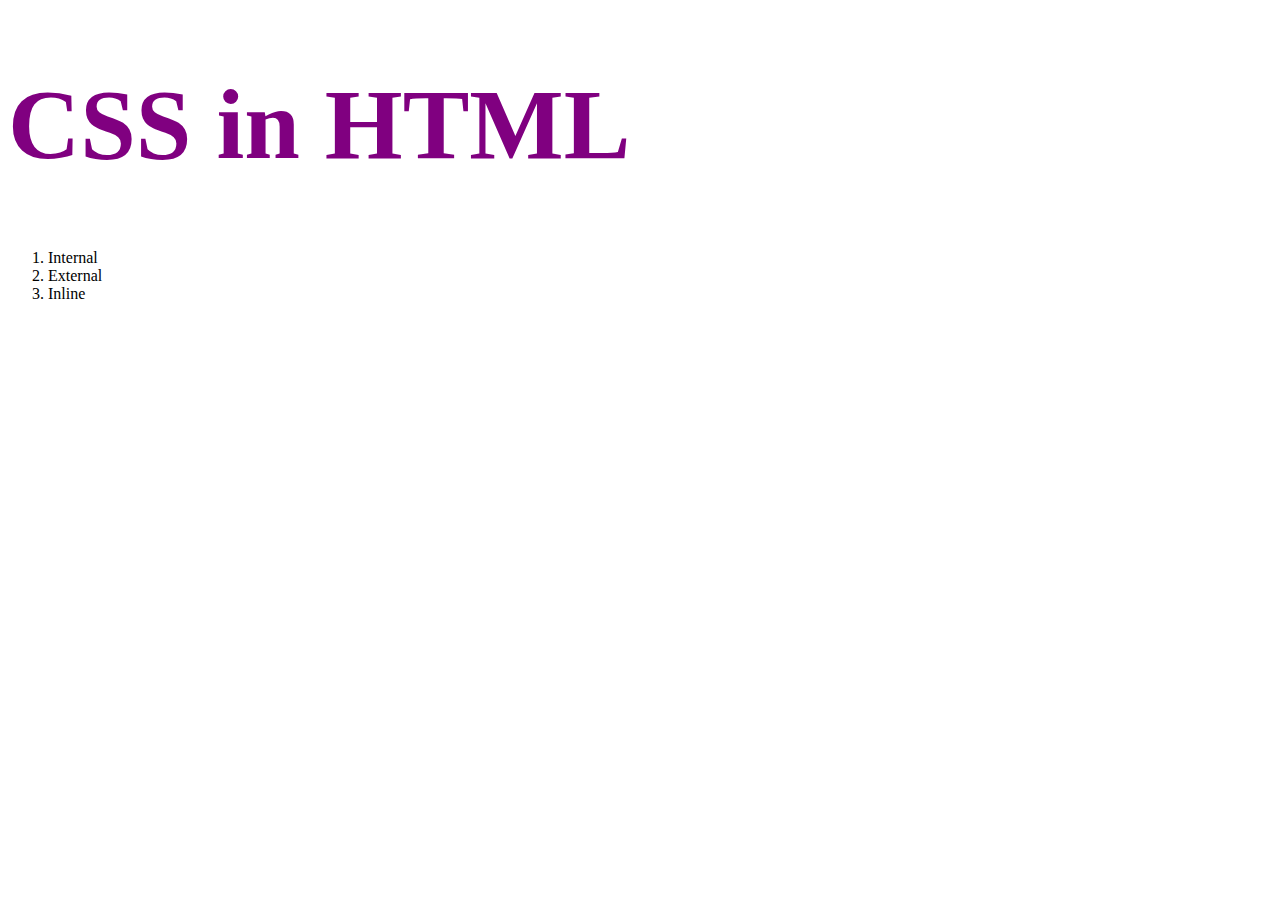
<file: B1/index.html>
<!DOCTYPE html>
<!-- 
    1.h1-h6 -Heading
    2. p - paragraph
    3. img
    4. a - anchor thẻ liên kết
    5. ul, li - Hiển thị danh sách
    6. table bảng 
    7. input
    8. button
    9. div
 -->
<html>
    <head>
        <title>Kanzz9_Shop</title>
        <meta charset="utf-8"> <!--Cho phép dùng tiếng việt-->
        <!-- <link rel="stylesheet" href="assets/css/style.css"> -->
        <!-- <style>
            h1 {
                color: red;
                font-size: 30px; (Internal)
            }
        </style> -->
    </head>

    <body>
        
        <div>
            <h1 style="color: purple; font-size: 100px;">CSS in HTML</h1>
            <ol>
                <li>Internal</li>
                <li>External</li>
                <li>Inline</li>
            </ol>
        </div>
    </body>
</html>
</file>
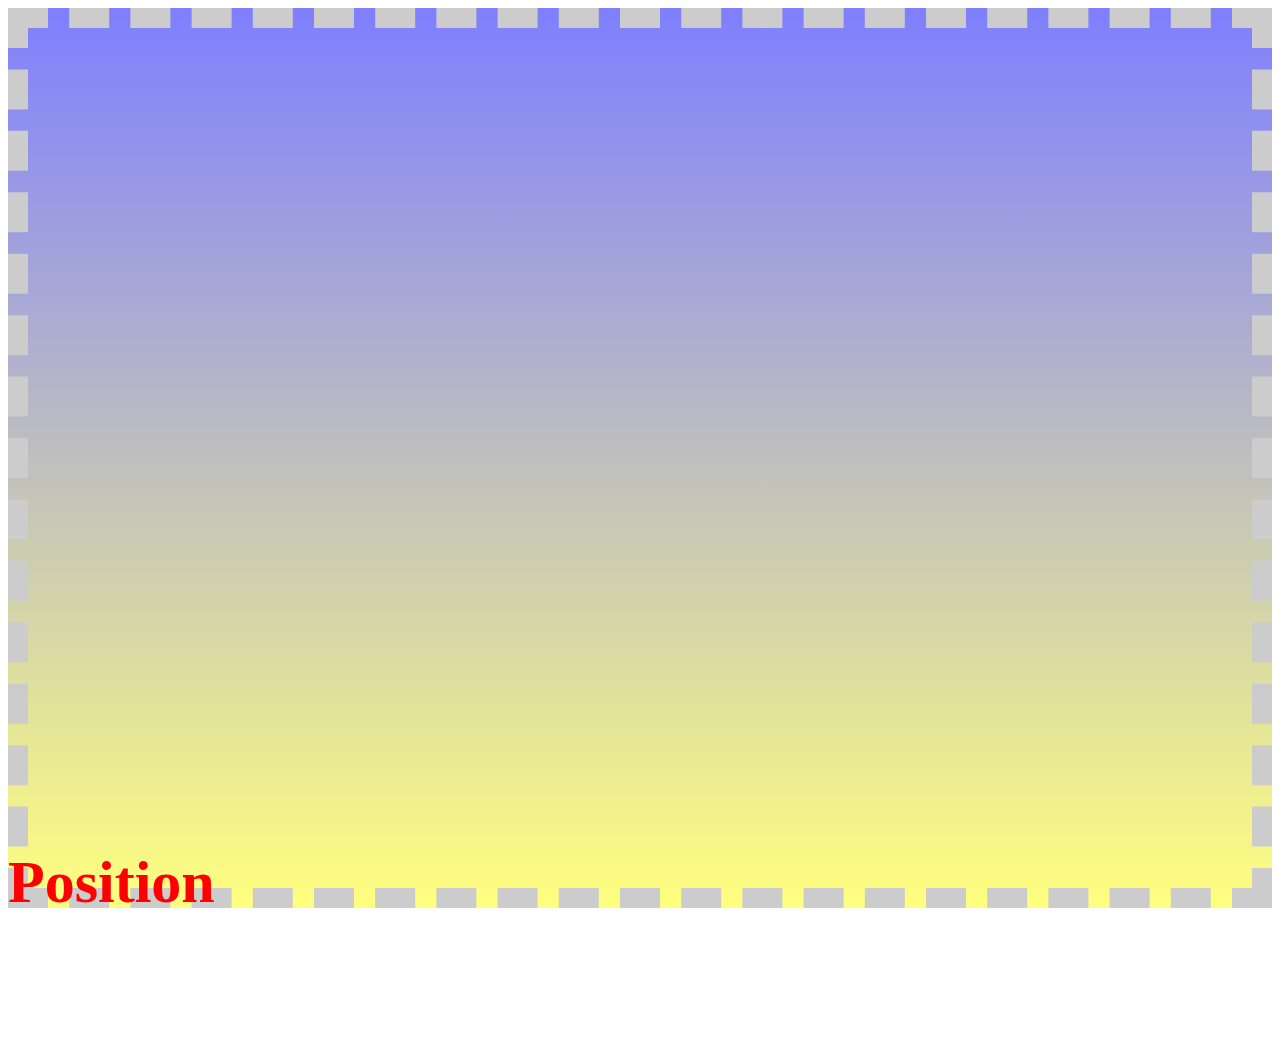
<file: B2/index.html>
<!DOCTYPE html>
<html>
    <head>
        <title>Kanzz9_Shop</title>
        <meta charset="utf-8">
        <link rel="stylesheet" href="main.css">
    </head>

    <body>
        <div  class="box"></div>
        <h1>Position</h1>
    </body>
</html>
</file>
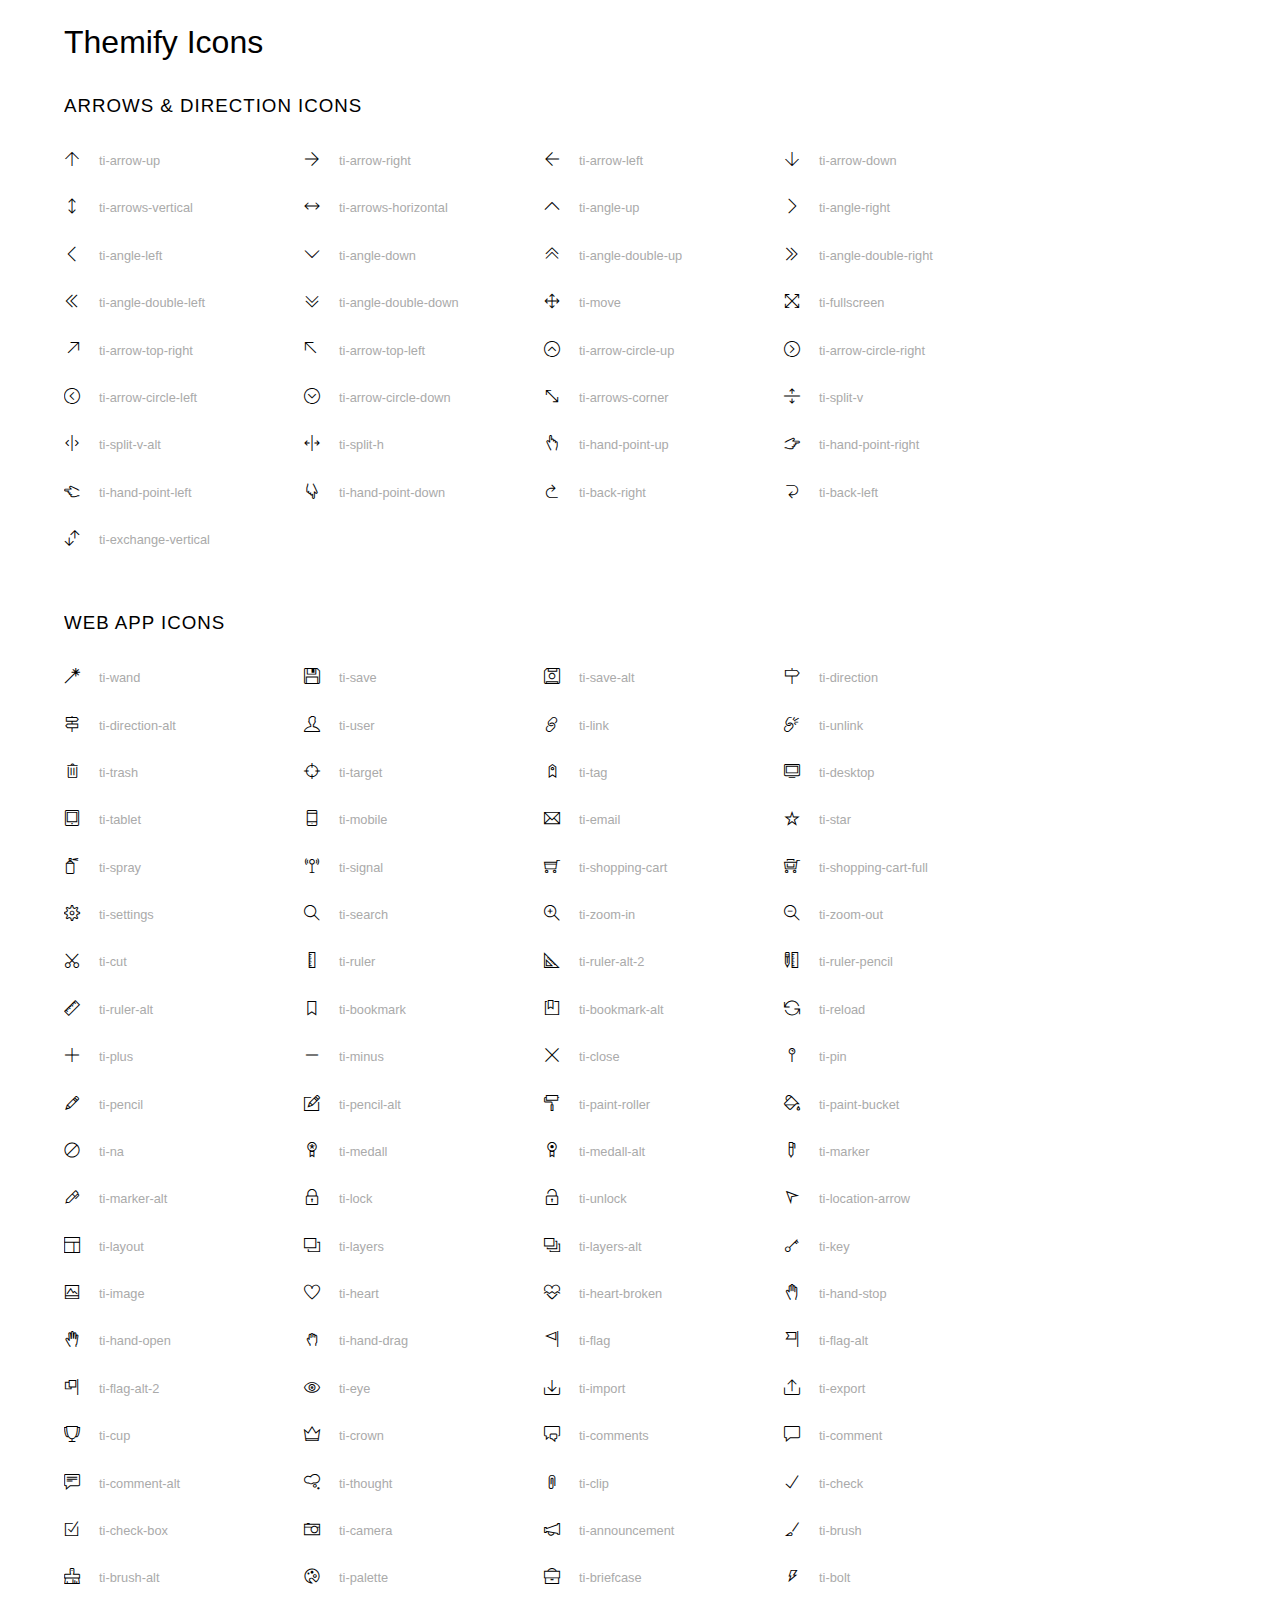
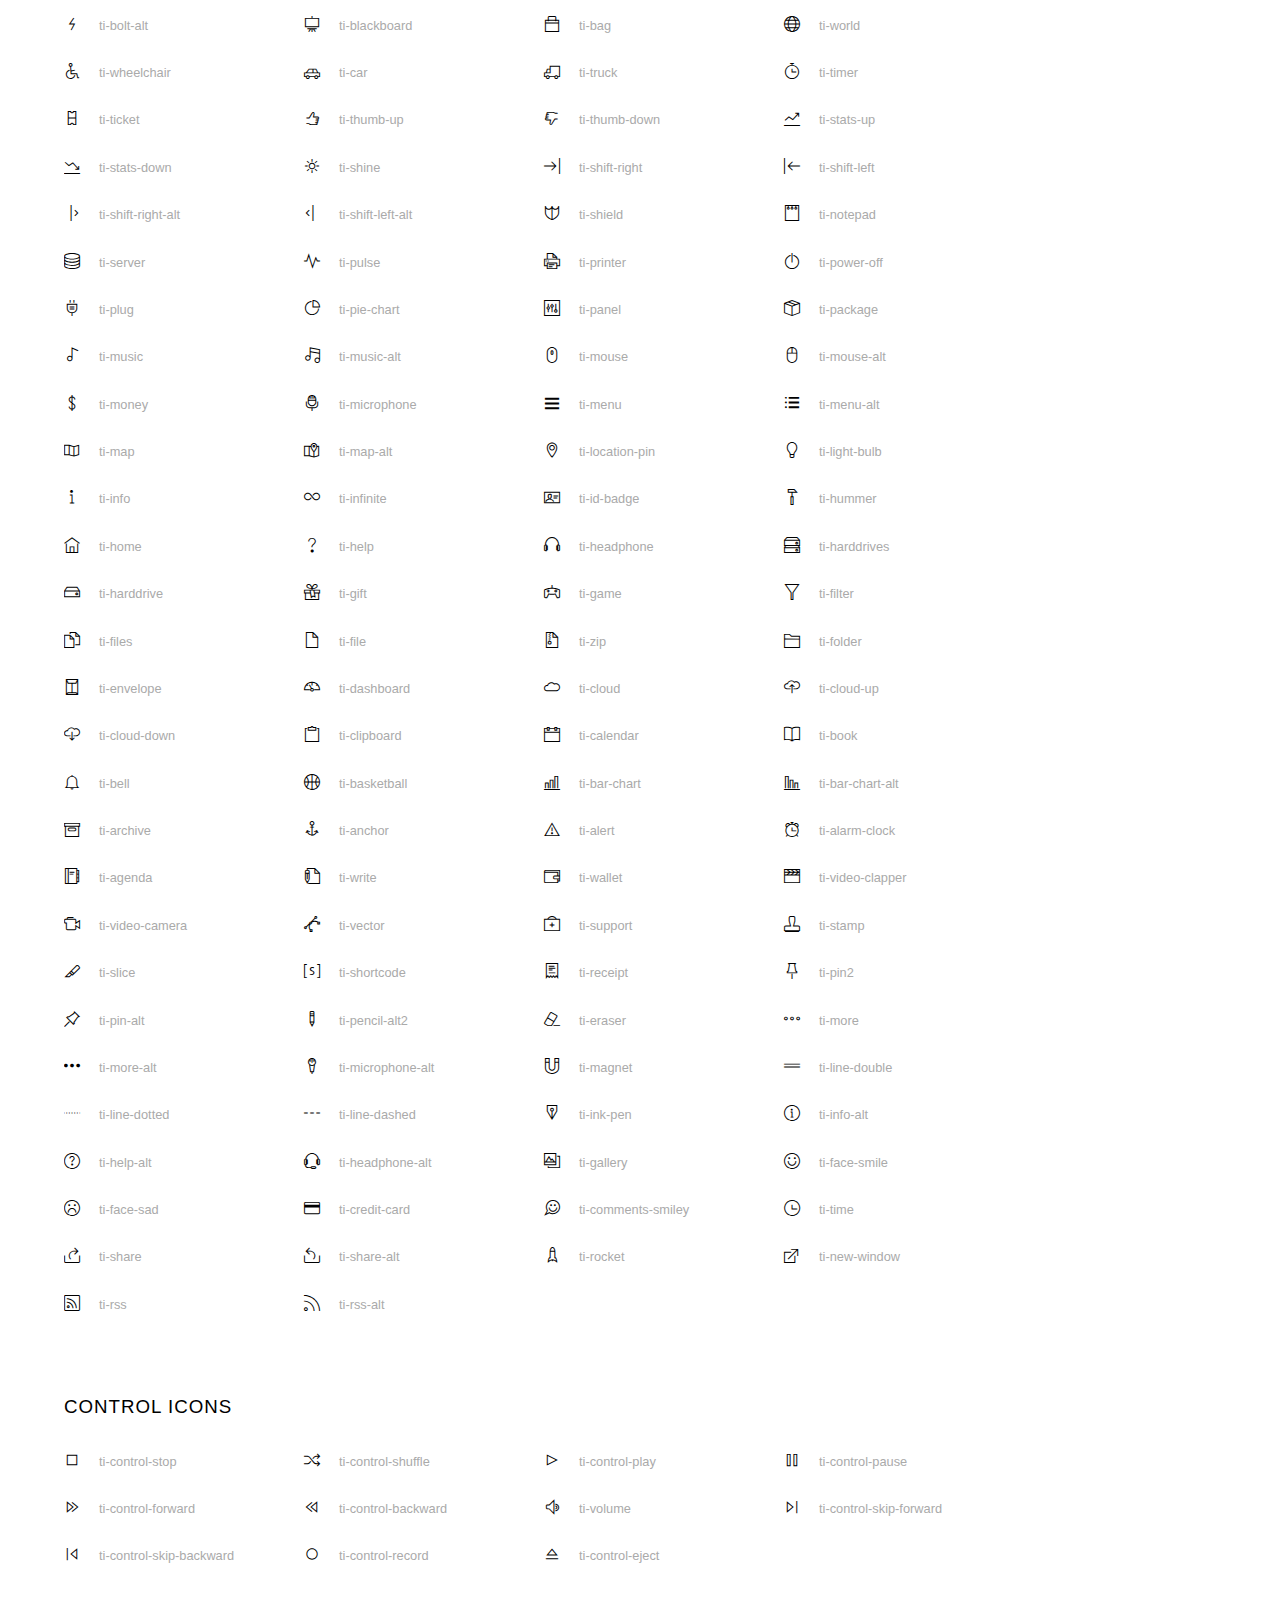
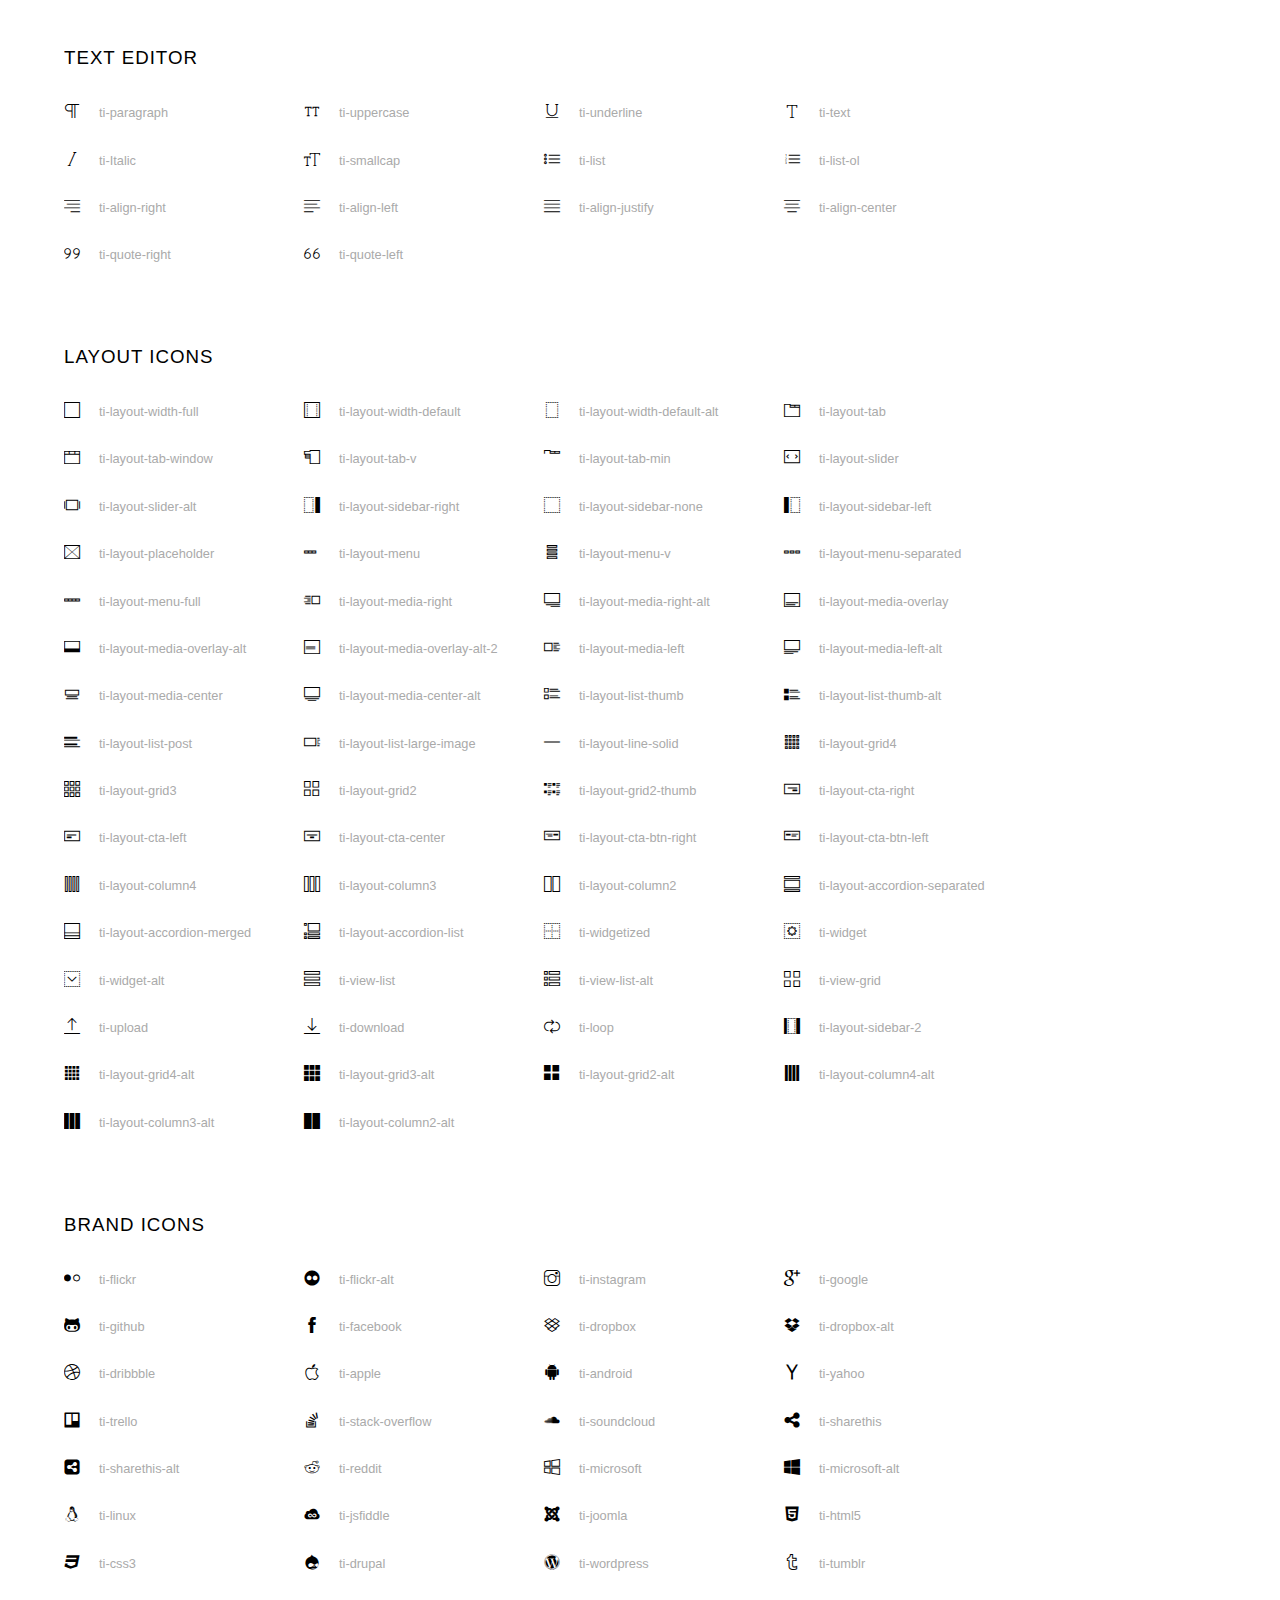
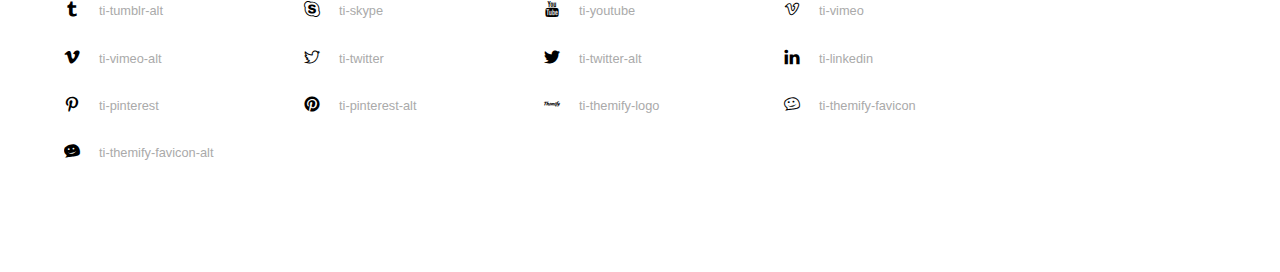
<file: The_band_project_w3/assets/font/themify-icons/index.html>
<!doctype html>
<html>
<head>
	<meta charset="utf-8">
	<title>Themify Icon Font</title>
	<meta name="viewport" content="width=device-width">
	<link rel="stylesheet" href="demo-files/demo.css">
	<link rel="stylesheet" href="themify-icons.css">
	<!--[if lt IE 8]><!-->
	<link rel="stylesheet" href="ie7/ie7.css">
	<!--<![endif]-->
</head>
<body>
	<h1>Themify Icons</h1>

	<div class="icon-section">

		<div class="icon-section">
			<h3>Arrows &amp; Direction Icons </h3>

			<div class="icon-container">
				<span class="ti-arrow-up"></span><span class="icon-name"> ti-arrow-up</span>
			</div>
			<div class="icon-container">
				<span class="ti-arrow-right"></span><span class="icon-name"> ti-arrow-right</span>
			</div>
			<div class="icon-container">
				<span class="ti-arrow-left"></span><span class="icon-name"> ti-arrow-left</span>
			</div>
			<div class="icon-container">
				<span class="ti-arrow-down"></span><span class="icon-name"> ti-arrow-down</span>
			</div>
			<div class="icon-container">
				<span class="ti-arrows-vertical"></span><span class="icon-name"> ti-arrows-vertical</span>
			</div>
			<div class="icon-container">
				<span class="ti-arrows-horizontal"></span><span class="icon-name"> ti-arrows-horizontal</span>
			</div>
			<div class="icon-container">
				<span class="ti-angle-up"></span><span class="icon-name"> ti-angle-up</span>
			</div>
			<div class="icon-container">
				<span class="ti-angle-right"></span><span class="icon-name"> ti-angle-right</span>
			</div>
			<div class="icon-container">
				<span class="ti-angle-left"></span><span class="icon-name"> ti-angle-left</span>
			</div>
			<div class="icon-container">
				<span class="ti-angle-down"></span><span class="icon-name"> ti-angle-down</span>
			</div>	
			<div class="icon-container">
				<span class="ti-angle-double-up"></span><span class="icon-name"> ti-angle-double-up</span>
			</div>
			<div class="icon-container">
				<span class="ti-angle-double-right"></span><span class="icon-name"> ti-angle-double-right</span>
			</div>
			<div class="icon-container">
				<span class="ti-angle-double-left"></span><span class="icon-name"> ti-angle-double-left</span>
			</div>
			<div class="icon-container">
				<span class="ti-angle-double-down"></span><span class="icon-name"> ti-angle-double-down</span>
			</div>					
			<div class="icon-container">
				<span class="ti-move"></span><span class="icon-name"> ti-move</span>
			</div>
			<div class="icon-container">
				<span class="ti-fullscreen"></span><span class="icon-name"> ti-fullscreen</span>
			</div>
			<div class="icon-container">
				<span class="ti-arrow-top-right"></span><span class="icon-name"> ti-arrow-top-right</span>
			</div>
			<div class="icon-container">
				<span class="ti-arrow-top-left"></span><span class="icon-name"> ti-arrow-top-left</span>
			</div>
			<div class="icon-container">
				<span class="ti-arrow-circle-up"></span><span class="icon-name"> ti-arrow-circle-up</span>
			</div>
			<div class="icon-container">
				<span class="ti-arrow-circle-right"></span><span class="icon-name"> ti-arrow-circle-right</span>
			</div>
			<div class="icon-container">
				<span class="ti-arrow-circle-left"></span><span class="icon-name"> ti-arrow-circle-left</span>
			</div>
			<div class="icon-container">
				<span class="ti-arrow-circle-down"></span><span class="icon-name"> ti-arrow-circle-down</span>
			</div>
			<div class="icon-container">
				<span class="ti-arrows-corner"></span><span class="icon-name"> ti-arrows-corner</span>
			</div>
			<div class="icon-container">
				<span class="ti-split-v"></span><span class="icon-name"> ti-split-v</span>
			</div>

			<div class="icon-container">
				<span class="ti-split-v-alt"></span><span class="icon-name"> ti-split-v-alt</span>
			</div>
			<div class="icon-container">
				<span class="ti-split-h"></span><span class="icon-name"> ti-split-h</span>
			</div>
			<div class="icon-container">
				<span class="ti-hand-point-up"></span><span class="icon-name"> ti-hand-point-up</span>
			</div>
			<div class="icon-container">
				<span class="ti-hand-point-right"></span><span class="icon-name"> ti-hand-point-right</span>
			</div>
			<div class="icon-container">
				<span class="ti-hand-point-left"></span><span class="icon-name"> ti-hand-point-left</span>
			</div>
			<div class="icon-container">
				<span class="ti-hand-point-down"></span><span class="icon-name"> ti-hand-point-down</span>
			</div>
			<div class="icon-container">
				<span class="ti-back-right"></span><span class="icon-name"> ti-back-right</span>
			</div>
			<div class="icon-container">
				<span class="ti-back-left"></span><span class="icon-name"> ti-back-left</span>
			</div>
			<div class="icon-container">
				<span class="ti-exchange-vertical"></span><span class="icon-name"> ti-exchange-vertical</span>
			</div>

		</div> <!-- Arrows Icons -->



		<h3>Web App Icons</h3>
		
		<div class="icon-section">

			<div class="icon-container">
				<span class="ti-wand"></span><span class="icon-name"> ti-wand</span>
			</div>
			<div class="icon-container">
				<span class="ti-save"></span><span class="icon-name"> ti-save</span>
			</div>
			<div class="icon-container">
				<span class="ti-save-alt"></span><span class="icon-name"> ti-save-alt</span>
			</div>

			<div class="icon-container">
				<span class="ti-direction"></span><span class="icon-name"> ti-direction</span>
			</div>
			<div class="icon-container">
				<span class="ti-direction-alt"></span><span class="icon-name"> ti-direction-alt</span>
			</div>
			<div class="icon-container">
				<span class="ti-user"></span><span class="icon-name"> ti-user</span>
			</div>
			<div class="icon-container">
				<span class="ti-link"></span><span class="icon-name"> ti-link</span>
			</div>
			<div class="icon-container">
				<span class="ti-unlink"></span><span class="icon-name"> ti-unlink</span>
			</div>
			<div class="icon-container">
				<span class="ti-trash"></span><span class="icon-name"> ti-trash</span>
			</div>
			<div class="icon-container">
				<span class="ti-target"></span><span class="icon-name"> ti-target</span>
			</div>
			<div class="icon-container">
				<span class="ti-tag"></span><span class="icon-name"> ti-tag</span>
			</div>
			<div class="icon-container">
				<span class="ti-desktop"></span><span class="icon-name"> ti-desktop</span>
			</div>
			<div class="icon-container">
				<span class="ti-tablet"></span><span class="icon-name"> ti-tablet</span>
			</div>
			<div class="icon-container">
				<span class="ti-mobile"></span><span class="icon-name"> ti-mobile</span>
			</div>
			<div class="icon-container">
				<span class="ti-email"></span><span class="icon-name"> ti-email</span>
			</div>	
			<div class="icon-container">
				<span class="ti-star"></span><span class="icon-name"> ti-star</span>
			</div>
			<div class="icon-container">
				<span class="ti-spray"></span><span class="icon-name"> ti-spray</span>
			</div>
			<div class="icon-container">
				<span class="ti-signal"></span><span class="icon-name"> ti-signal</span>
			</div>
			<div class="icon-container">
				<span class="ti-shopping-cart"></span><span class="icon-name"> ti-shopping-cart</span>
			</div>
			<div class="icon-container">
				<span class="ti-shopping-cart-full"></span><span class="icon-name"> ti-shopping-cart-full</span>
			</div>
			<div class="icon-container">
				<span class="ti-settings"></span><span class="icon-name"> ti-settings</span>
			</div>
			<div class="icon-container">
				<span class="ti-search"></span><span class="icon-name"> ti-search</span>
			</div>
			<div class="icon-container">
				<span class="ti-zoom-in"></span><span class="icon-name"> ti-zoom-in</span>
			</div>
			<div class="icon-container">
				<span class="ti-zoom-out"></span><span class="icon-name"> ti-zoom-out</span>
			</div>
			<div class="icon-container">
				<span class="ti-cut"></span><span class="icon-name"> ti-cut</span>
			</div>
			<div class="icon-container">
				<span class="ti-ruler"></span><span class="icon-name"> ti-ruler</span>
			</div>
			<div class="icon-container">
				<span class="ti-ruler-alt-2"></span><span class="icon-name"> ti-ruler-alt-2</span>
			</div>			
			<div class="icon-container">
				<span class="ti-ruler-pencil"></span><span class="icon-name"> ti-ruler-pencil</span>
			</div>
			<div class="icon-container">
				<span class="ti-ruler-alt"></span><span class="icon-name"> ti-ruler-alt</span>
			</div>
			<div class="icon-container">
				<span class="ti-bookmark"></span><span class="icon-name"> ti-bookmark</span>
			</div>
			<div class="icon-container">
				<span class="ti-bookmark-alt"></span><span class="icon-name"> ti-bookmark-alt</span>
			</div>
			<div class="icon-container">
				<span class="ti-reload"></span><span class="icon-name"> ti-reload</span>
			</div>
			<div class="icon-container">
				<span class="ti-plus"></span><span class="icon-name"> ti-plus</span>
			</div>
			<div class="icon-container">
				<span class="ti-minus"></span><span class="icon-name"> ti-minus</span>
			</div>
			<div class="icon-container">
				<span class="ti-close"></span><span class="icon-name"> ti-close</span>
			</div>			
			<div class="icon-container">
				<span class="ti-pin"></span><span class="icon-name"> ti-pin</span>
			</div>
			<div class="icon-container">
				<span class="ti-pencil"></span><span class="icon-name"> ti-pencil</span>
			</div>
					
		  	<div class="icon-container">
				<span class="ti-pencil-alt"></span><span class="icon-name"> ti-pencil-alt</span>
			</div>
			<div class="icon-container">
				<span class="ti-paint-roller"></span><span class="icon-name"> ti-paint-roller</span>
			</div>
			<div class="icon-container">
				<span class="ti-paint-bucket"></span><span class="icon-name"> ti-paint-bucket</span>
			</div>
			<div class="icon-container">
				<span class="ti-na"></span><span class="icon-name"> ti-na</span>
			</div>
			<div class="icon-container">
				<span class="ti-medall"></span><span class="icon-name"> ti-medall</span>
			</div>
			<div class="icon-container">
				<span class="ti-medall-alt"></span><span class="icon-name"> ti-medall-alt</span>
			</div>
			<div class="icon-container">
				<span class="ti-marker"></span><span class="icon-name"> ti-marker</span>
			</div>
			<div class="icon-container">
				<span class="ti-marker-alt"></span><span class="icon-name"> ti-marker-alt</span>
			</div>

			<div class="icon-container">
				<span class="ti-lock"></span><span class="icon-name"> ti-lock</span>
			</div>
			<div class="icon-container">
				<span class="ti-unlock"></span><span class="icon-name"> ti-unlock</span>
			</div>
			<div class="icon-container">
				<span class="ti-location-arrow"></span><span class="icon-name"> ti-location-arrow</span>
			</div>
			<div class="icon-container">
				<span class="ti-layout"></span><span class="icon-name"> ti-layout</span>
			</div>
			<div class="icon-container">
				<span class="ti-layers"></span><span class="icon-name"> ti-layers</span>
			</div>
			<div class="icon-container">
				<span class="ti-layers-alt"></span><span class="icon-name"> ti-layers-alt</span>
			</div>
			<div class="icon-container">
				<span class="ti-key"></span><span class="icon-name"> ti-key</span>
			</div>
			<div class="icon-container">
				<span class="ti-image"></span><span class="icon-name"> ti-image</span>
			</div>
			<div class="icon-container">
				<span class="ti-heart"></span><span class="icon-name"> ti-heart</span>
			</div>
			<div class="icon-container">
				<span class="ti-heart-broken"></span><span class="icon-name"> ti-heart-broken</span>
			</div>
			<div class="icon-container">
				<span class="ti-hand-stop"></span><span class="icon-name"> ti-hand-stop</span>
			</div>
			<div class="icon-container">
				<span class="ti-hand-open"></span><span class="icon-name"> ti-hand-open</span>
			</div>
			<div class="icon-container">
				<span class="ti-hand-drag"></span><span class="icon-name"> ti-hand-drag</span>
			</div>
			<div class="icon-container">
				<span class="ti-flag"></span><span class="icon-name"> ti-flag</span>
			</div>
			<div class="icon-container">
				<span class="ti-flag-alt"></span><span class="icon-name"> ti-flag-alt</span>
			</div>
			<div class="icon-container">
				<span class="ti-flag-alt-2"></span><span class="icon-name"> ti-flag-alt-2</span>
			</div>
			<div class="icon-container">
				<span class="ti-eye"></span><span class="icon-name"> ti-eye</span>
			</div>
			<div class="icon-container">
				<span class="ti-import"></span><span class="icon-name"> ti-import</span>
			</div>			
			<div class="icon-container">
				<span class="ti-export"></span><span class="icon-name"> ti-export</span>
			</div>
			<div class="icon-container">
				<span class="ti-cup"></span><span class="icon-name"> ti-cup</span>
			</div>
			<div class="icon-container">
				<span class="ti-crown"></span><span class="icon-name"> ti-crown</span>
			</div>
			<div class="icon-container">
				<span class="ti-comments"></span><span class="icon-name"> ti-comments</span>
			</div>
			<div class="icon-container">
				<span class="ti-comment"></span><span class="icon-name"> ti-comment</span>
			</div>
			<div class="icon-container">
				<span class="ti-comment-alt"></span><span class="icon-name"> ti-comment-alt</span>
			</div>
			<div class="icon-container">
				<span class="ti-thought"></span><span class="icon-name"> ti-thought</span>
			</div>			
			<div class="icon-container">
				<span class="ti-clip"></span><span class="icon-name"> ti-clip</span>
			</div>

			<div class="icon-container">
				<span class="ti-check"></span><span class="icon-name"> ti-check</span>
			</div>
			<div class="icon-container">
				<span class="ti-check-box"></span><span class="icon-name"> ti-check-box</span>
			</div>
			<div class="icon-container">
				<span class="ti-camera"></span><span class="icon-name"> ti-camera</span>
			</div>
			<div class="icon-container">
				<span class="ti-announcement"></span><span class="icon-name"> ti-announcement</span>
			</div>
			<div class="icon-container">
				<span class="ti-brush"></span><span class="icon-name"> ti-brush</span>
			</div>
			<div class="icon-container">
				<span class="ti-brush-alt"></span><span class="icon-name"> ti-brush-alt</span>
			</div>
			<div class="icon-container">
				<span class="ti-palette"></span><span class="icon-name"> ti-palette</span>
			</div>			
			<div class="icon-container">
				<span class="ti-briefcase"></span><span class="icon-name"> ti-briefcase</span>
			</div>
			<div class="icon-container">
				<span class="ti-bolt"></span><span class="icon-name"> ti-bolt</span>
			</div>
			<div class="icon-container">
				<span class="ti-bolt-alt"></span><span class="icon-name"> ti-bolt-alt</span>
			</div>
			<div class="icon-container">
				<span class="ti-blackboard"></span><span class="icon-name"> ti-blackboard</span>
			</div>
			<div class="icon-container">
				<span class="ti-bag"></span><span class="icon-name"> ti-bag</span>
			</div>
			<div class="icon-container">
				<span class="ti-world"></span><span class="icon-name"> ti-world</span>
			</div>
			<div class="icon-container">
				<span class="ti-wheelchair"></span><span class="icon-name"> ti-wheelchair</span>
			</div>
			<div class="icon-container">
				<span class="ti-car"></span><span class="icon-name"> ti-car</span>
			</div>
			<div class="icon-container">
				<span class="ti-truck"></span><span class="icon-name"> ti-truck</span>
			</div>
			<div class="icon-container">
				<span class="ti-timer"></span><span class="icon-name"> ti-timer</span>
			</div>
			<div class="icon-container">
				<span class="ti-ticket"></span><span class="icon-name"> ti-ticket</span>
			</div>
			<div class="icon-container">
				<span class="ti-thumb-up"></span><span class="icon-name"> ti-thumb-up</span>
			</div>
			<div class="icon-container">
				<span class="ti-thumb-down"></span><span class="icon-name"> ti-thumb-down</span>
			</div>

			<div class="icon-container">
				<span class="ti-stats-up"></span><span class="icon-name"> ti-stats-up</span>
			</div>
			<div class="icon-container">
				<span class="ti-stats-down"></span><span class="icon-name"> ti-stats-down</span>
			</div>
			<div class="icon-container">
				<span class="ti-shine"></span><span class="icon-name"> ti-shine</span>
			</div>
			<div class="icon-container">
				<span class="ti-shift-right"></span><span class="icon-name"> ti-shift-right</span>
			</div>
			<div class="icon-container">
				<span class="ti-shift-left"></span><span class="icon-name"> ti-shift-left</span>
			</div>

			<div class="icon-container">
				<span class="ti-shift-right-alt"></span><span class="icon-name"> ti-shift-right-alt</span>
			</div>
			<div class="icon-container">
				<span class="ti-shift-left-alt"></span><span class="icon-name"> ti-shift-left-alt</span>
			</div>
			<div class="icon-container">
				<span class="ti-shield"></span><span class="icon-name"> ti-shield</span>
			</div>
			<div class="icon-container">
				<span class="ti-notepad"></span><span class="icon-name"> ti-notepad</span>
			</div>
			<div class="icon-container">
				<span class="ti-server"></span><span class="icon-name"> ti-server</span>
			</div>

			<div class="icon-container">
				<span class="ti-pulse"></span><span class="icon-name"> ti-pulse</span>
			</div>
			<div class="icon-container">
				<span class="ti-printer"></span><span class="icon-name"> ti-printer</span>
			</div>
			<div class="icon-container">
				<span class="ti-power-off"></span><span class="icon-name"> ti-power-off</span>
			</div>
			<div class="icon-container">
				<span class="ti-plug"></span><span class="icon-name"> ti-plug</span>
			</div>
			<div class="icon-container">
				<span class="ti-pie-chart"></span><span class="icon-name"> ti-pie-chart</span>
			</div>

			<div class="icon-container">
				<span class="ti-panel"></span><span class="icon-name"> ti-panel</span>
			</div>
			<div class="icon-container">
				<span class="ti-package"></span><span class="icon-name"> ti-package</span>
			</div>
			<div class="icon-container">
				<span class="ti-music"></span><span class="icon-name"> ti-music</span>
			</div>
			<div class="icon-container">
				<span class="ti-music-alt"></span><span class="icon-name"> ti-music-alt</span>
			</div>
			<div class="icon-container">
				<span class="ti-mouse"></span><span class="icon-name"> ti-mouse</span>
			</div>
			<div class="icon-container">
				<span class="ti-mouse-alt"></span><span class="icon-name"> ti-mouse-alt</span>
			</div>
			<div class="icon-container">
				<span class="ti-money"></span><span class="icon-name"> ti-money</span>
			</div>
			<div class="icon-container">
				<span class="ti-microphone"></span><span class="icon-name"> ti-microphone</span>
			</div>
			<div class="icon-container">
				<span class="ti-menu"></span><span class="icon-name"> ti-menu</span>
			</div>
			<div class="icon-container">
				<span class="ti-menu-alt"></span><span class="icon-name"> ti-menu-alt</span>
			</div>
			<div class="icon-container">
				<span class="ti-map"></span><span class="icon-name"> ti-map</span>
			</div>
			<div class="icon-container">
				<span class="ti-map-alt"></span><span class="icon-name"> ti-map-alt</span>
			</div>

			<div class="icon-container">
				<span class="ti-location-pin"></span><span class="icon-name"> ti-location-pin</span>
			</div>

			<div class="icon-container">
				<span class="ti-light-bulb"></span><span class="icon-name"> ti-light-bulb</span>
			</div>
			<div class="icon-container">
				<span class="ti-info"></span><span class="icon-name"> ti-info</span>
			</div>
			<div class="icon-container">
				<span class="ti-infinite"></span><span class="icon-name"> ti-infinite</span>
			</div>
			<div class="icon-container">
				<span class="ti-id-badge"></span><span class="icon-name"> ti-id-badge</span>
			</div>
			<div class="icon-container">
				<span class="ti-hummer"></span><span class="icon-name"> ti-hummer</span>
			</div>
			<div class="icon-container">
				<span class="ti-home"></span><span class="icon-name"> ti-home</span>
			</div>
			<div class="icon-container">
				<span class="ti-help"></span><span class="icon-name"> ti-help</span>
			</div>
			<div class="icon-container">
				<span class="ti-headphone"></span><span class="icon-name"> ti-headphone</span>
			</div>
			<div class="icon-container">
				<span class="ti-harddrives"></span><span class="icon-name"> ti-harddrives</span>
			</div>
			<div class="icon-container">
				<span class="ti-harddrive"></span><span class="icon-name"> ti-harddrive</span>
			</div>
			<div class="icon-container">
				<span class="ti-gift"></span><span class="icon-name"> ti-gift</span>
			</div>
			<div class="icon-container">
				<span class="ti-game"></span><span class="icon-name"> ti-game</span>
			</div>
			<div class="icon-container">
				<span class="ti-filter"></span><span class="icon-name"> ti-filter</span>
			</div>
			<div class="icon-container">
				<span class="ti-files"></span><span class="icon-name"> ti-files</span>
			</div>
			<div class="icon-container">
				<span class="ti-file"></span><span class="icon-name"> ti-file</span>
			</div>
			<div class="icon-container">
				<span class="ti-zip"></span><span class="icon-name"> ti-zip</span>
			</div>
			<div class="icon-container">
				<span class="ti-folder"></span><span class="icon-name"> ti-folder</span>
			</div>			
			<div class="icon-container">
				<span class="ti-envelope"></span><span class="icon-name"> ti-envelope</span>
			</div>


			<div class="icon-container">
				<span class="ti-dashboard"></span><span class="icon-name"> ti-dashboard</span>
			</div>
			<div class="icon-container">
				<span class="ti-cloud"></span><span class="icon-name"> ti-cloud</span>
			</div>
			<div class="icon-container">
				<span class="ti-cloud-up"></span><span class="icon-name"> ti-cloud-up</span>
			</div>
			<div class="icon-container">
				<span class="ti-cloud-down"></span><span class="icon-name"> ti-cloud-down</span>
			</div>
			<div class="icon-container">
				<span class="ti-clipboard"></span><span class="icon-name"> ti-clipboard</span>
			</div>
			<div class="icon-container">
				<span class="ti-calendar"></span><span class="icon-name"> ti-calendar</span>
			</div>
			<div class="icon-container">
				<span class="ti-book"></span><span class="icon-name"> ti-book</span>
			</div>
			<div class="icon-container">
				<span class="ti-bell"></span><span class="icon-name"> ti-bell</span>
			</div>
			<div class="icon-container">
				<span class="ti-basketball"></span><span class="icon-name"> ti-basketball</span>
			</div>
			<div class="icon-container">
				<span class="ti-bar-chart"></span><span class="icon-name"> ti-bar-chart</span>
			</div>
			<div class="icon-container">
				<span class="ti-bar-chart-alt"></span><span class="icon-name"> ti-bar-chart-alt</span>
			</div>


			<div class="icon-container">
				<span class="ti-archive"></span><span class="icon-name"> ti-archive</span>
			</div>
			<div class="icon-container">
				<span class="ti-anchor"></span><span class="icon-name"> ti-anchor</span>
			</div>

			<div class="icon-container">
				<span class="ti-alert"></span><span class="icon-name"> ti-alert</span>
			</div>
			<div class="icon-container">
				<span class="ti-alarm-clock"></span><span class="icon-name"> ti-alarm-clock</span>
			</div>
			<div class="icon-container">
				<span class="ti-agenda"></span><span class="icon-name"> ti-agenda</span>
			</div>
			<div class="icon-container">
				<span class="ti-write"></span><span class="icon-name"> ti-write</span>
			</div>

			<div class="icon-container">
				<span class="ti-wallet"></span><span class="icon-name"> ti-wallet</span>
			</div>
			<div class="icon-container">
				<span class="ti-video-clapper"></span><span class="icon-name"> ti-video-clapper</span>
			</div>
			<div class="icon-container">
				<span class="ti-video-camera"></span><span class="icon-name"> ti-video-camera</span>
			</div>
			<div class="icon-container">
				<span class="ti-vector"></span><span class="icon-name"> ti-vector</span>
			</div>

			<div class="icon-container">
				<span class="ti-support"></span><span class="icon-name"> ti-support</span>
			</div>
			<div class="icon-container">
				<span class="ti-stamp"></span><span class="icon-name"> ti-stamp</span>
			</div>
			<div class="icon-container">
				<span class="ti-slice"></span><span class="icon-name"> ti-slice</span>
			</div>
			<div class="icon-container">
				<span class="ti-shortcode"></span><span class="icon-name"> ti-shortcode</span>
			</div>
			<div class="icon-container">
				<span class="ti-receipt"></span><span class="icon-name"> ti-receipt</span>
			</div>
			<div class="icon-container">
				<span class="ti-pin2"></span><span class="icon-name"> ti-pin2</span>
			</div>
			<div class="icon-container">
				<span class="ti-pin-alt"></span><span class="icon-name"> ti-pin-alt</span>
			</div>
			<div class="icon-container">
				<span class="ti-pencil-alt2"></span><span class="icon-name"> ti-pencil-alt2</span>
			</div>
			<div class="icon-container">
				<span class="ti-eraser"></span><span class="icon-name"> ti-eraser</span>
			</div>			
			<div class="icon-container">
				<span class="ti-more"></span><span class="icon-name"> ti-more</span>
			</div>
			<div class="icon-container">
				<span class="ti-more-alt"></span><span class="icon-name"> ti-more-alt</span>
			</div>
			<div class="icon-container">
				<span class="ti-microphone-alt"></span><span class="icon-name"> ti-microphone-alt</span>
			</div>
			<div class="icon-container">
				<span class="ti-magnet"></span><span class="icon-name"> ti-magnet</span>
			</div>
			<div class="icon-container">
				<span class="ti-line-double"></span><span class="icon-name"> ti-line-double</span>
			</div>
			<div class="icon-container">
				<span class="ti-line-dotted"></span><span class="icon-name"> ti-line-dotted</span>
			</div>
			<div class="icon-container">
				<span class="ti-line-dashed"></span><span class="icon-name"> ti-line-dashed</span>
			</div>

			<div class="icon-container">
				<span class="ti-ink-pen"></span><span class="icon-name"> ti-ink-pen</span>
			</div>
			<div class="icon-container">
				<span class="ti-info-alt"></span><span class="icon-name"> ti-info-alt</span>
			</div>
			<div class="icon-container">
				<span class="ti-help-alt"></span><span class="icon-name"> ti-help-alt</span>
			</div>
			<div class="icon-container">
				<span class="ti-headphone-alt"></span><span class="icon-name"> ti-headphone-alt</span>
			</div>

			<div class="icon-container">
				<span class="ti-gallery"></span><span class="icon-name"> ti-gallery</span>
			</div>
			<div class="icon-container">
				<span class="ti-face-smile"></span><span class="icon-name"> ti-face-smile</span>
			</div>
			<div class="icon-container">
				<span class="ti-face-sad"></span><span class="icon-name"> ti-face-sad</span>
			</div>
			<div class="icon-container">
				<span class="ti-credit-card"></span><span class="icon-name"> ti-credit-card</span>
			</div>
			<div class="icon-container">
				<span class="ti-comments-smiley"></span><span class="icon-name"> ti-comments-smiley</span>
			</div>
			<div class="icon-container">
				<span class="ti-time"></span><span class="icon-name"> ti-time</span>
			</div>
			<div class="icon-container">
				<span class="ti-share"></span><span class="icon-name"> ti-share</span>
			</div>
			<div class="icon-container">
				<span class="ti-share-alt"></span><span class="icon-name"> ti-share-alt</span>
			</div>
			<div class="icon-container">
				<span class="ti-rocket"></span><span class="icon-name"> ti-rocket</span>
			</div>

			<div class="icon-container">
				<span class="ti-new-window"></span><span class="icon-name"> ti-new-window</span>
			</div>

			<div class="icon-container">
				<span class="ti-rss"></span><span class="icon-name"> ti-rss</span>
			</div>

			<div class="icon-container">
				<span class="ti-rss-alt"></span><span class="icon-name"> ti-rss-alt</span>
			</div>
			
		</div><!-- Web App Icons -->


		<div class="icon-section">
			<h3>Control Icons</h3>
			<div class="icon-container">
				<span class="ti-control-stop"></span><span class="icon-name"> ti-control-stop</span>
			</div>
			<div class="icon-container">
				<span class="ti-control-shuffle"></span><span class="icon-name"> ti-control-shuffle</span>
			</div>
			<div class="icon-container">
				<span class="ti-control-play"></span><span class="icon-name"> ti-control-play</span>
			</div>
			<div class="icon-container">
				<span class="ti-control-pause"></span><span class="icon-name"> ti-control-pause</span>
			</div>
			<div class="icon-container">
				<span class="ti-control-forward"></span><span class="icon-name"> ti-control-forward</span>
			</div>
			<div class="icon-container">
				<span class="ti-control-backward"></span><span class="icon-name"> ti-control-backward</span>
			</div>	
			<div class="icon-container">
				<span class="ti-volume"></span><span class="icon-name"> ti-volume</span>
			</div>
			<div class="icon-container">
				<span class="ti-control-skip-forward"></span><span class="icon-name"> ti-control-skip-forward</span>
			</div>
			<div class="icon-container">
				<span class="ti-control-skip-backward"></span><span class="icon-name"> ti-control-skip-backward</span>
			</div>
			<div class="icon-container">
				<span class="ti-control-record"></span><span class="icon-name"> ti-control-record</span>
			</div>
			<div class="icon-container">
				<span class="ti-control-eject"></span><span class="icon-name"> ti-control-eject</span>
			</div>			
		</div> <!-- Control Icons -->


		<div class="icon-section">
			<h3>Text Editor</h3>

			<div class="icon-container">
				<span class="ti-paragraph"></span><span class="icon-name"> ti-paragraph</span>
			</div>
			<div class="icon-container">
				<span class="ti-uppercase"></span><span class="icon-name"> ti-uppercase</span>
			</div>

			<div class="icon-container">
				<span class="ti-underline"></span><span class="icon-name"> ti-underline</span>
			</div>
			<div class="icon-container">
				<span class="ti-text"></span><span class="icon-name"> ti-text</span>
			</div>
			<div class="icon-container">
				<span class="ti-Italic"></span><span class="icon-name"> ti-Italic</span>
			</div>
			<div class="icon-container">
				<span class="ti-smallcap"></span><span class="icon-name"> ti-smallcap</span>
			</div>
			<div class="icon-container">
				<span class="ti-list"></span><span class="icon-name"> ti-list</span>
			</div>
			<div class="icon-container">
				<span class="ti-list-ol"></span><span class="icon-name"> ti-list-ol</span>
			</div>
			<div class="icon-container">
				<span class="ti-align-right"></span><span class="icon-name"> ti-align-right</span>
			</div>
			<div class="icon-container">
				<span class="ti-align-left"></span><span class="icon-name"> ti-align-left</span>
			</div>
			<div class="icon-container">
				<span class="ti-align-justify"></span><span class="icon-name"> ti-align-justify</span>
			</div>
			<div class="icon-container">
				<span class="ti-align-center"></span><span class="icon-name"> ti-align-center</span>
			</div>
			<div class="icon-container">
				<span class="ti-quote-right"></span><span class="icon-name"> ti-quote-right</span>
			</div>
			<div class="icon-container">
				<span class="ti-quote-left"></span><span class="icon-name"> ti-quote-left</span>
			</div>

		</div> <!-- Text Editor -->



		<div class="icon-section">
			<h3>Layout Icons</h3>
			<div class="icon-container">
				<span class="ti-layout-width-full"></span><span class="icon-name"> ti-layout-width-full</span>
			</div>
			<div class="icon-container">
				<span class="ti-layout-width-default"></span><span class="icon-name"> ti-layout-width-default</span>
			</div>
			<div class="icon-container">
				<span class="ti-layout-width-default-alt"></span><span class="icon-name"> ti-layout-width-default-alt</span>
			</div>
			<div class="icon-container">
				<span class="ti-layout-tab"></span><span class="icon-name"> ti-layout-tab</span>
			</div>
			<div class="icon-container">
				<span class="ti-layout-tab-window"></span><span class="icon-name"> ti-layout-tab-window</span>
			</div>
			<div class="icon-container">
				<span class="ti-layout-tab-v"></span><span class="icon-name"> ti-layout-tab-v</span>
			</div>
			<div class="icon-container">
				<span class="ti-layout-tab-min"></span><span class="icon-name"> ti-layout-tab-min</span>
			</div>
			<div class="icon-container">
				<span class="ti-layout-slider"></span><span class="icon-name"> ti-layout-slider</span>
			</div>
			<div class="icon-container">
				<span class="ti-layout-slider-alt"></span><span class="icon-name"> ti-layout-slider-alt</span>
			</div>
			<div class="icon-container">
				<span class="ti-layout-sidebar-right"></span><span class="icon-name"> ti-layout-sidebar-right</span>
			</div>
			<div class="icon-container">
				<span class="ti-layout-sidebar-none"></span><span class="icon-name"> ti-layout-sidebar-none</span>
			</div>
			<div class="icon-container">
				<span class="ti-layout-sidebar-left"></span><span class="icon-name"> ti-layout-sidebar-left</span>
			</div>
			<div class="icon-container">
				<span class="ti-layout-placeholder"></span><span class="icon-name"> ti-layout-placeholder</span>
			</div>
			<div class="icon-container">
				<span class="ti-layout-menu"></span><span class="icon-name"> ti-layout-menu</span>
			</div>
			<div class="icon-container">
				<span class="ti-layout-menu-v"></span><span class="icon-name"> ti-layout-menu-v</span>
			</div>
			<div class="icon-container">
				<span class="ti-layout-menu-separated"></span><span class="icon-name"> ti-layout-menu-separated</span>
			</div>
			<div class="icon-container">
				<span class="ti-layout-menu-full"></span><span class="icon-name"> ti-layout-menu-full</span>
			</div>
			<div class="icon-container">
				<span class="ti-layout-media-right"></span><span class="icon-name"> ti-layout-media-right</span>
			</div>
			<div class="icon-container">
				<span class="ti-layout-media-right-alt"></span><span class="icon-name"> ti-layout-media-right-alt</span>
			</div>
			<div class="icon-container">
				<span class="ti-layout-media-overlay"></span><span class="icon-name"> ti-layout-media-overlay</span>
			</div>
			<div class="icon-container">
				<span class="ti-layout-media-overlay-alt"></span><span class="icon-name"> ti-layout-media-overlay-alt</span>
			</div>
			<div class="icon-container">
				<span class="ti-layout-media-overlay-alt-2"></span><span class="icon-name"> ti-layout-media-overlay-alt-2</span>
			</div>
			<div class="icon-container">
				<span class="ti-layout-media-left"></span><span class="icon-name"> ti-layout-media-left</span>
			</div>
			<div class="icon-container">
				<span class="ti-layout-media-left-alt"></span><span class="icon-name"> ti-layout-media-left-alt</span>
			</div>
			<div class="icon-container">
				<span class="ti-layout-media-center"></span><span class="icon-name"> ti-layout-media-center</span>
			</div>
			<div class="icon-container">
				<span class="ti-layout-media-center-alt"></span><span class="icon-name"> ti-layout-media-center-alt</span>
			</div>
			<div class="icon-container">
				<span class="ti-layout-list-thumb"></span><span class="icon-name"> ti-layout-list-thumb</span>
			</div>
			<div class="icon-container">
				<span class="ti-layout-list-thumb-alt"></span><span class="icon-name"> ti-layout-list-thumb-alt</span>
			</div>
			<div class="icon-container">
				<span class="ti-layout-list-post"></span><span class="icon-name"> ti-layout-list-post</span>
			</div>
			<div class="icon-container">
				<span class="ti-layout-list-large-image"></span><span class="icon-name"> ti-layout-list-large-image</span>
			</div>
			<div class="icon-container">
				<span class="ti-layout-line-solid"></span><span class="icon-name"> ti-layout-line-solid</span>
			</div>
			<div class="icon-container">
				<span class="ti-layout-grid4"></span><span class="icon-name"> ti-layout-grid4</span>
			</div>
			<div class="icon-container">
				<span class="ti-layout-grid3"></span><span class="icon-name"> ti-layout-grid3</span>
			</div>
			<div class="icon-container">
				<span class="ti-layout-grid2"></span><span class="icon-name"> ti-layout-grid2</span>
			</div>
			<div class="icon-container">
				<span class="ti-layout-grid2-thumb"></span><span class="icon-name"> ti-layout-grid2-thumb</span>
			</div>
			<div class="icon-container">
				<span class="ti-layout-cta-right"></span><span class="icon-name"> ti-layout-cta-right</span>
			</div>
			<div class="icon-container">
				<span class="ti-layout-cta-left"></span><span class="icon-name"> ti-layout-cta-left</span>
			</div>
			<div class="icon-container">
				<span class="ti-layout-cta-center"></span><span class="icon-name"> ti-layout-cta-center</span>
			</div>
			<div class="icon-container">
				<span class="ti-layout-cta-btn-right"></span><span class="icon-name"> ti-layout-cta-btn-right</span>
			</div>
			<div class="icon-container">
				<span class="ti-layout-cta-btn-left"></span><span class="icon-name"> ti-layout-cta-btn-left</span>
			</div>
			<div class="icon-container">
				<span class="ti-layout-column4"></span><span class="icon-name"> ti-layout-column4</span>
			</div>
			<div class="icon-container">
				<span class="ti-layout-column3"></span><span class="icon-name"> ti-layout-column3</span>
			</div>
			<div class="icon-container">
				<span class="ti-layout-column2"></span><span class="icon-name"> ti-layout-column2</span>
			</div>
			<div class="icon-container">
				<span class="ti-layout-accordion-separated"></span><span class="icon-name"> ti-layout-accordion-separated</span>
			</div>
			<div class="icon-container">
				<span class="ti-layout-accordion-merged"></span><span class="icon-name"> ti-layout-accordion-merged</span>
			</div>
			<div class="icon-container">
				<span class="ti-layout-accordion-list"></span><span class="icon-name"> ti-layout-accordion-list</span>
			</div>
			<div class="icon-container">
				<span class="ti-widgetized"></span><span class="icon-name"> ti-widgetized</span>
			</div>
			<div class="icon-container">
				<span class="ti-widget"></span><span class="icon-name"> ti-widget</span>
			</div>
			<div class="icon-container">
				<span class="ti-widget-alt"></span><span class="icon-name"> ti-widget-alt</span>
			</div>
			<div class="icon-container">
				<span class="ti-view-list"></span><span class="icon-name"> ti-view-list</span>
			</div>
			<div class="icon-container">
				<span class="ti-view-list-alt"></span><span class="icon-name"> ti-view-list-alt</span>
			</div>
			<div class="icon-container">
				<span class="ti-view-grid"></span><span class="icon-name"> ti-view-grid</span>
			</div>
			<div class="icon-container">
				<span class="ti-upload"></span><span class="icon-name"> ti-upload</span>
			</div>
			<div class="icon-container">
				<span class="ti-download"></span><span class="icon-name"> ti-download</span>
			</div>	
			<div class="icon-container">
				<span class="ti-loop"></span><span class="icon-name"> ti-loop</span>
			</div>
			<div class="icon-container">
				<span class="ti-layout-sidebar-2"></span><span class="icon-name"> ti-layout-sidebar-2</span>
			</div>
			<div class="icon-container">
				<span class="ti-layout-grid4-alt"></span><span class="icon-name"> ti-layout-grid4-alt</span>
			</div>
			<div class="icon-container">
				<span class="ti-layout-grid3-alt"></span><span class="icon-name"> ti-layout-grid3-alt</span>
			</div>
			<div class="icon-container">
				<span class="ti-layout-grid2-alt"></span><span class="icon-name"> ti-layout-grid2-alt</span>
			</div>
			<div class="icon-container">
				<span class="ti-layout-column4-alt"></span><span class="icon-name"> ti-layout-column4-alt</span>
			</div>
			<div class="icon-container">
				<span class="ti-layout-column3-alt"></span><span class="icon-name"> ti-layout-column3-alt</span>
			</div>
			<div class="icon-container">
				<span class="ti-layout-column2-alt"></span><span class="icon-name"> ti-layout-column2-alt</span>
			</div>		


		</div> <!-- Layout Icons -->


		<div class="icon-section">
			<h3>Brand Icons</h3>

			<div class="icon-container">
				<span class="ti-flickr"></span><span class="icon-name"> ti-flickr</span>
			</div>
			<div class="icon-container">
				<span class="ti-flickr-alt"></span><span class="icon-name"> ti-flickr-alt</span>
			</div>			
			<div class="icon-container">
				<span class="ti-instagram"></span><span class="icon-name"> ti-instagram</span>
			</div>
			<div class="icon-container">
				<span class="ti-google"></span><span class="icon-name"> ti-google</span>
			</div>
			<div class="icon-container">
				<span class="ti-github"></span><span class="icon-name"> ti-github</span>
			</div>

			<div class="icon-container">
				<span class="ti-facebook"></span><span class="icon-name"> ti-facebook</span>
			</div>
			<div class="icon-container">
				<span class="ti-dropbox"></span><span class="icon-name"> ti-dropbox</span>
			</div>
			<div class="icon-container">
				<span class="ti-dropbox-alt"></span><span class="icon-name"> ti-dropbox-alt</span>
			</div>
			<div class="icon-container">
				<span class="ti-dribbble"></span><span class="icon-name"> ti-dribbble</span>
			</div>
			<div class="icon-container">
				<span class="ti-apple"></span><span class="icon-name"> ti-apple</span>
			</div>
			<div class="icon-container">
				<span class="ti-android"></span><span class="icon-name"> ti-android</span>
			</div>
			<div class="icon-container">
				<span class="ti-yahoo"></span><span class="icon-name"> ti-yahoo</span>
			</div>
			<div class="icon-container">
				<span class="ti-trello"></span><span class="icon-name"> ti-trello</span>
			</div>
			<div class="icon-container">
				<span class="ti-stack-overflow"></span><span class="icon-name"> ti-stack-overflow</span>
			</div>
			<div class="icon-container">
				<span class="ti-soundcloud"></span><span class="icon-name"> ti-soundcloud</span>
			</div>
			<div class="icon-container">
				<span class="ti-sharethis"></span><span class="icon-name"> ti-sharethis</span>
			</div>
			<div class="icon-container">
				<span class="ti-sharethis-alt"></span><span class="icon-name"> ti-sharethis-alt</span>
			</div>
			<div class="icon-container">
				<span class="ti-reddit"></span><span class="icon-name"> ti-reddit</span>
			</div>

			<div class="icon-container">
				<span class="ti-microsoft"></span><span class="icon-name"> ti-microsoft</span>
			</div>
			<div class="icon-container">
				<span class="ti-microsoft-alt"></span><span class="icon-name"> ti-microsoft-alt</span>
			</div>
			<div class="icon-container">
				<span class="ti-linux"></span><span class="icon-name"> ti-linux</span>
			</div>
			<div class="icon-container">
				<span class="ti-jsfiddle"></span><span class="icon-name"> ti-jsfiddle</span>
			</div>
			<div class="icon-container">
				<span class="ti-joomla"></span><span class="icon-name"> ti-joomla</span>
			</div>
			<div class="icon-container">
				<span class="ti-html5"></span><span class="icon-name"> ti-html5</span>
			</div>
			<div class="icon-container">
				<span class="ti-css3"></span><span class="icon-name"> ti-css3</span>
			</div>	
			<div class="icon-container">
				<span class="ti-drupal"></span><span class="icon-name"> ti-drupal</span>
			</div>
			<div class="icon-container">
				<span class="ti-wordpress"></span><span class="icon-name"> ti-wordpress</span>
			</div>		
			<div class="icon-container">
				<span class="ti-tumblr"></span><span class="icon-name"> ti-tumblr</span>
			</div>
			<div class="icon-container">
				<span class="ti-tumblr-alt"></span><span class="icon-name"> ti-tumblr-alt</span>
			</div>
			<div class="icon-container">
				<span class="ti-skype"></span><span class="icon-name"> ti-skype</span>
			</div>
			<div class="icon-container">
				<span class="ti-youtube"></span><span class="icon-name"> ti-youtube</span>
			</div>
			<div class="icon-container">
				<span class="ti-vimeo"></span><span class="icon-name"> ti-vimeo</span>
			</div>
			<div class="icon-container">
				<span class="ti-vimeo-alt"></span><span class="icon-name"> ti-vimeo-alt</span>
			</div>			
			<div class="icon-container">
				<span class="ti-twitter"></span><span class="icon-name"> ti-twitter</span>
			</div>
			<div class="icon-container">
				<span class="ti-twitter-alt"></span><span class="icon-name"> ti-twitter-alt</span>
			</div>
			<div class="icon-container">
				<span class="ti-linkedin"></span><span class="icon-name"> ti-linkedin</span>
			</div>
			<div class="icon-container">
				<span class="ti-pinterest"></span><span class="icon-name"> ti-pinterest</span>
			</div>

			<div class="icon-container">
				<span class="ti-pinterest-alt"></span><span class="icon-name"> ti-pinterest-alt</span>
			</div>
			<div class="icon-container">
				<span class="ti-themify-logo"></span><span class="icon-name"> ti-themify-logo</span>
			</div>
			<div class="icon-container">
				<span class="ti-themify-favicon"></span><span class="icon-name"> ti-themify-favicon</span>
			</div>
			<div class="icon-container">
				<span class="ti-themify-favicon-alt"></span><span class="icon-name"> ti-themify-favicon-alt</span>
			</div>

		</div> <!-- brand Icons -->

	</div>

</body>
</html>
</file>
<file: B2/main.css>
:root {
    --text-color: red;

} /*  lớp giả */
html{
    font-size: 20px;
}
h1{

    color: var(--text-color);
    font-size: 3rem;
    position: relative;
    bottom: 100px;
}

h1:hover{
    color: aqua;
}
.box{
    width: 100%;
    height: 100vh;
    background-image: linear-gradient(0, rgba(255,255,0,0.5),rgba(0,0,255,0.5)),
                        url(https://bloganh.net/wp-content/uploads/2021/03/chup-anh-dep-anh-sang-min.jpg);
    background-size: 100%;
    border: 20px dashed #ccc;
    padding: 20px;
    box-sizing: border-box;
    background-origin: border-box;
    background-repeat: no-repeat;
    
}
.box:active{
    background-color: brown;
}
</file>
<file: The_band_project_w3/assets/font/themify-icons/demo-files/demo.css>
body {
	font: normal 1em/1.5em Arial, Helvetica, sans-serif;
	max-width: 90%;
	margin: 30px auto 0;
}
h1, h3 {
	font-weight: normal;
}
h3 {
	font-size: 1.4;
	text-transform: uppercase;
	letter-spacing: 1px;
}

.icon-section {
	margin: 0 0 3em;
	clear: both;
	overflow: hidden;
}
.icon-container {
	width: 240px; 
	padding: .7em 0;
	float: left; 
	position: relative;
	text-align: left;
}
.icon-container [class^="ti-"], 
.icon-container [class*=" ti-"] {
	color: #000;
	position: absolute;
	margin-top: 3px;
	transition: .3s;
}
.icon-container:hover [class^="ti-"],
.icon-container:hover [class*=" ti-"] {
	font-size: 2.2em;
	margin-top: -5px;
}
.icon-container:hover .icon-name {
	color: #000;
}
.icon-name {
	color: #aaa;
	margin-left: 35px;
	font-size: .8em;
	transition: .3s;
}
.icon-container:hover .icon-name {
	margin-left: 45px;
}
</file>
<file: The_band_project_w3/assets/font/themify-icons/themify-icons.css>
@font-face {
	font-family: 'themify';
	src:url('fonts/themify.eot?-fvbane');
	src:url('fonts/themify.eot?#iefix-fvbane') format('embedded-opentype'),
		url('fonts/themify.woff?-fvbane') format('woff'),
		url('fonts/themify.ttf?-fvbane') format('truetype'),
		url('fonts/themify.svg?-fvbane#themify') format('svg');
	font-weight: normal;
	font-style: normal;
}

[class^="ti-"], [class*=" ti-"] {
	font-family: 'themify';
	speak: none;
	font-style: normal;
	font-weight: normal;
	font-variant: normal;
	text-transform: none;
	line-height: 1;

	/* Better Font Rendering =========== */
	-webkit-font-smoothing: antialiased;
	-moz-osx-font-smoothing: grayscale;
}

.ti-wand:before {
	content: "\e600";
}
.ti-volume:before {
	content: "\e601";
}
.ti-user:before {
	content: "\e602";
}
.ti-unlock:before {
	content: "\e603";
}
.ti-unlink:before {
	content: "\e604";
}
.ti-trash:before {
	content: "\e605";
}
.ti-thought:before {
	content: "\e606";
}
.ti-target:before {
	content: "\e607";
}
.ti-tag:before {
	content: "\e608";
}
.ti-tablet:before {
	content: "\e609";
}
.ti-star:before {
	content: "\e60a";
}
.ti-spray:before {
	content: "\e60b";
}
.ti-signal:before {
	content: "\e60c";
}
.ti-shopping-cart:before {
	content: "\e60d";
}
.ti-shopping-cart-full:before {
	content: "\e60e";
}
.ti-settings:before {
	content: "\e60f";
}
.ti-search:before {
	content: "\e610";
}
.ti-zoom-in:before {
	content: "\e611";
}
.ti-zoom-out:before {
	content: "\e612";
}
.ti-cut:before {
	content: "\e613";
}
.ti-ruler:before {
	content: "\e614";
}
.ti-ruler-pencil:before {
	content: "\e615";
}
.ti-ruler-alt:before {
	content: "\e616";
}
.ti-bookmark:before {
	content: "\e617";
}
.ti-bookmark-alt:before {
	content: "\e618";
}
.ti-reload:before {
	content: "\e619";
}
.ti-plus:before {
	content: "\e61a";
}
.ti-pin:before {
	content: "\e61b";
}
.ti-pencil:before {
	content: "\e61c";
}
.ti-pencil-alt:before {
	content: "\e61d";
}
.ti-paint-roller:before {
	content: "\e61e";
}
.ti-paint-bucket:before {
	content: "\e61f";
}
.ti-na:before {
	content: "\e620";
}
.ti-mobile:before {
	content: "\e621";
}
.ti-minus:before {
	content: "\e622";
}
.ti-medall:before {
	content: "\e623";
}
.ti-medall-alt:before {
	content: "\e624";
}
.ti-marker:before {
	content: "\e625";
}
.ti-marker-alt:before {
	content: "\e626";
}
.ti-arrow-up:before {
	content: "\e627";
}
.ti-arrow-right:before {
	content: "\e628";
}
.ti-arrow-left:before {
	content: "\e629";
}
.ti-arrow-down:before {
	content: "\e62a";
}
.ti-lock:before {
	content: "\e62b";
}
.ti-location-arrow:before {
	content: "\e62c";
}
.ti-link:before {
	content: "\e62d";
}
.ti-layout:before {
	content: "\e62e";
}
.ti-layers:before {
	content: "\e62f";
}
.ti-layers-alt:before {
	content: "\e630";
}
.ti-key:before {
	content: "\e631";
}
.ti-import:before {
	content: "\e632";
}
.ti-image:before {
	content: "\e633";
}
.ti-heart:before {
	content: "\e634";
}
.ti-heart-broken:before {
	content: "\e635";
}
.ti-hand-stop:before {
	content: "\e636";
}
.ti-hand-open:before {
	content: "\e637";
}
.ti-hand-drag:before {
	content: "\e638";
}
.ti-folder:before {
	content: "\e639";
}
.ti-flag:before {
	content: "\e63a";
}
.ti-flag-alt:before {
	content: "\e63b";
}
.ti-flag-alt-2:before {
	content: "\e63c";
}
.ti-eye:before {
	content: "\e63d";
}
.ti-export:before {
	content: "\e63e";
}
.ti-exchange-vertical:before {
	content: "\e63f";
}
.ti-desktop:before {
	content: "\e640";
}
.ti-cup:before {
	content: "\e641";
}
.ti-crown:before {
	content: "\e642";
}
.ti-comments:before {
	content: "\e643";
}
.ti-comment:before {
	content: "\e644";
}
.ti-comment-alt:before {
	content: "\e645";
}
.ti-close:before {
	content: "\e646";
}
.ti-clip:before {
	content: "\e647";
}
.ti-angle-up:before {
	content: "\e648";
}
.ti-angle-right:before {
	content: "\e649";
}
.ti-angle-left:before {
	content: "\e64a";
}
.ti-angle-down:before {
	content: "\e64b";
}
.ti-check:before {
	content: "\e64c";
}
.ti-check-box:before {
	content: "\e64d";
}
.ti-camera:before {
	content: "\e64e";
}
.ti-announcement:before {
	content: "\e64f";
}
.ti-brush:before {
	content: "\e650";
}
.ti-briefcase:before {
	content: "\e651";
}
.ti-bolt:before {
	content: "\e652";
}
.ti-bolt-alt:before {
	content: "\e653";
}
.ti-blackboard:before {
	content: "\e654";
}
.ti-bag:before {
	content: "\e655";
}
.ti-move:before {
	content: "\e656";
}
.ti-arrows-vertical:before {
	content: "\e657";
}
.ti-arrows-horizontal:before {
	content: "\e658";
}
.ti-fullscreen:before {
	content: "\e659";
}
.ti-arrow-top-right:before {
	content: "\e65a";
}
.ti-arrow-top-left:before {
	content: "\e65b";
}
.ti-arrow-circle-up:before {
	content: "\e65c";
}
.ti-arrow-circle-right:before {
	content: "\e65d";
}
.ti-arrow-circle-left:before {
	content: "\e65e";
}
.ti-arrow-circle-down:before {
	content: "\e65f";
}
.ti-angle-double-up:before {
	content: "\e660";
}
.ti-angle-double-right:before {
	content: "\e661";
}
.ti-angle-double-left:before {
	content: "\e662";
}
.ti-angle-double-down:before {
	content: "\e663";
}
.ti-zip:before {
	content: "\e664";
}
.ti-world:before {
	content: "\e665";
}
.ti-wheelchair:before {
	content: "\e666";
}
.ti-view-list:before {
	content: "\e667";
}
.ti-view-list-alt:before {
	content: "\e668";
}
.ti-view-grid:before {
	content: "\e669";
}
.ti-uppercase:before {
	content: "\e66a";
}
.ti-upload:before {
	content: "\e66b";
}
.ti-underline:before {
	content: "\e66c";
}
.ti-truck:before {
	content: "\e66d";
}
.ti-timer:before {
	content: "\e66e";
}
.ti-ticket:before {
	content: "\e66f";
}
.ti-thumb-up:before {
	content: "\e670";
}
.ti-thumb-down:before {
	content: "\e671";
}
.ti-text:before {
	content: "\e672";
}
.ti-stats-up:before {
	content: "\e673";
}
.ti-stats-down:before {
	content: "\e674";
}
.ti-split-v:before {
	content: "\e675";
}
.ti-split-h:before {
	content: "\e676";
}
.ti-smallcap:before {
	content: "\e677";
}
.ti-shine:before {
	content: "\e678";
}
.ti-shift-right:before {
	content: "\e679";
}
.ti-shift-left:before {
	content: "\e67a";
}
.ti-shield:before {
	content: "\e67b";
}
.ti-notepad:before {
	content: "\e67c";
}
.ti-server:before {
	content: "\e67d";
}
.ti-quote-right:before {
	content: "\e67e";
}
.ti-quote-left:before {
	content: "\e67f";
}
.ti-pulse:before {
	content: "\e680";
}
.ti-printer:before {
	content: "\e681";
}
.ti-power-off:before {
	content: "\e682";
}
.ti-plug:before {
	content: "\e683";
}
.ti-pie-chart:before {
	content: "\e684";
}
.ti-paragraph:before {
	content: "\e685";
}
.ti-panel:before {
	content: "\e686";
}
.ti-package:before {
	content: "\e687";
}
.ti-music:before {
	content: "\e688";
}
.ti-music-alt:before {
	content: "\e689";
}
.ti-mouse:before {
	content: "\e68a";
}
.ti-mouse-alt:before {
	content: "\e68b";
}
.ti-money:before {
	content: "\e68c";
}
.ti-microphone:before {
	content: "\e68d";
}
.ti-menu:before {
	content: "\e68e";
}
.ti-menu-alt:before {
	content: "\e68f";
}
.ti-map:before {
	content: "\e690";
}
.ti-map-alt:before {
	content: "\e691";
}
.ti-loop:before {
	content: "\e692";
}
.ti-location-pin:before {
	content: "\e693";
}
.ti-list:before {
	content: "\e694";
}
.ti-light-bulb:before {
	content: "\e695";
}
.ti-Italic:before {
	content: "\e696";
}
.ti-info:before {
	content: "\e697";
}
.ti-infinite:before {
	content: "\e698";
}
.ti-id-badge:before {
	content: "\e699";
}
.ti-hummer:before {
	content: "\e69a";
}
.ti-home:before {
	content: "\e69b";
}
.ti-help:before {
	content: "\e69c";
}
.ti-headphone:before {
	content: "\e69d";
}
.ti-harddrives:before {
	content: "\e69e";
}
.ti-harddrive:before {
	content: "\e69f";
}
.ti-gift:before {
	content: "\e6a0";
}
.ti-game:before {
	content: "\e6a1";
}
.ti-filter:before {
	content: "\e6a2";
}
.ti-files:before {
	content: "\e6a3";
}
.ti-file:before {
	content: "\e6a4";
}
.ti-eraser:before {
	content: "\e6a5";
}
.ti-envelope:before {
	content: "\e6a6";
}
.ti-download:before {
	content: "\e6a7";
}
.ti-direction:before {
	content: "\e6a8";
}
.ti-direction-alt:before {
	content: "\e6a9";
}
.ti-dashboard:before {
	content: "\e6aa";
}
.ti-control-stop:before {
	content: "\e6ab";
}
.ti-control-shuffle:before {
	content: "\e6ac";
}
.ti-control-play:before {
	content: "\e6ad";
}
.ti-control-pause:before {
	content: "\e6ae";
}
.ti-control-forward:before {
	content: "\e6af";
}
.ti-control-backward:before {
	content: "\e6b0";
}
.ti-cloud:before {
	content: "\e6b1";
}
.ti-cloud-up:before {
	content: "\e6b2";
}
.ti-cloud-down:before {
	content: "\e6b3";
}
.ti-clipboard:before {
	content: "\e6b4";
}
.ti-car:before {
	content: "\e6b5";
}
.ti-calendar:before {
	content: "\e6b6";
}
.ti-book:before {
	content: "\e6b7";
}
.ti-bell:before {
	content: "\e6b8";
}
.ti-basketball:before {
	content: "\e6b9";
}
.ti-bar-chart:before {
	content: "\e6ba";
}
.ti-bar-chart-alt:before {
	content: "\e6bb";
}
.ti-back-right:before {
	content: "\e6bc";
}
.ti-back-left:before {
	content: "\e6bd";
}
.ti-arrows-corner:before {
	content: "\e6be";
}
.ti-archive:before {
	content: "\e6bf";
}
.ti-anchor:before {
	content: "\e6c0";
}
.ti-align-right:before {
	content: "\e6c1";
}
.ti-align-left:before {
	content: "\e6c2";
}
.ti-align-justify:before {
	content: "\e6c3";
}
.ti-align-center:before {
	content: "\e6c4";
}
.ti-alert:before {
	content: "\e6c5";
}
.ti-alarm-clock:before {
	content: "\e6c6";
}
.ti-agenda:before {
	content: "\e6c7";
}
.ti-write:before {
	content: "\e6c8";
}
.ti-window:before {
	content: "\e6c9";
}
.ti-widgetized:before {
	content: "\e6ca";
}
.ti-widget:before {
	content: "\e6cb";
}
.ti-widget-alt:before {
	content: "\e6cc";
}
.ti-wallet:before {
	content: "\e6cd";
}
.ti-video-clapper:before {
	content: "\e6ce";
}
.ti-video-camera:before {
	content: "\e6cf";
}
.ti-vector:before {
	content: "\e6d0";
}
.ti-themify-logo:before {
	content: "\e6d1";
}
.ti-themify-favicon:before {
	content: "\e6d2";
}
.ti-themify-favicon-alt:before {
	content: "\e6d3";
}
.ti-support:before {
	content: "\e6d4";
}
.ti-stamp:before {
	content: "\e6d5";
}
.ti-split-v-alt:before {
	content: "\e6d6";
}
.ti-slice:before {
	content: "\e6d7";
}
.ti-shortcode:before {
	content: "\e6d8";
}
.ti-shift-right-alt:before {
	content: "\e6d9";
}
.ti-shift-left-alt:before {
	content: "\e6da";
}
.ti-ruler-alt-2:before {
	content: "\e6db";
}
.ti-receipt:before {
	content: "\e6dc";
}
.ti-pin2:before {
	content: "\e6dd";
}
.ti-pin-alt:before {
	content: "\e6de";
}
.ti-pencil-alt2:before {
	content: "\e6df";
}
.ti-palette:before {
	content: "\e6e0";
}
.ti-more:before {
	content: "\e6e1";
}
.ti-more-alt:before {
	content: "\e6e2";
}
.ti-microphone-alt:before {
	content: "\e6e3";
}
.ti-magnet:before {
	content: "\e6e4";
}
.ti-line-double:before {
	content: "\e6e5";
}
.ti-line-dotted:before {
	content: "\e6e6";
}
.ti-line-dashed:before {
	content: "\e6e7";
}
.ti-layout-width-full:before {
	content: "\e6e8";
}
.ti-layout-width-default:before {
	content: "\e6e9";
}
.ti-layout-width-default-alt:before {
	content: "\e6ea";
}
.ti-layout-tab:before {
	content: "\e6eb";
}
.ti-layout-tab-window:before {
	content: "\e6ec";
}
.ti-layout-tab-v:before {
	content: "\e6ed";
}
.ti-layout-tab-min:before {
	content: "\e6ee";
}
.ti-layout-slider:before {
	content: "\e6ef";
}
.ti-layout-slider-alt:before {
	content: "\e6f0";
}
.ti-layout-sidebar-right:before {
	content: "\e6f1";
}
.ti-layout-sidebar-none:before {
	content: "\e6f2";
}
.ti-layout-sidebar-left:before {
	content: "\e6f3";
}
.ti-layout-placeholder:before {
	content: "\e6f4";
}
.ti-layout-menu:before {
	content: "\e6f5";
}
.ti-layout-menu-v:before {
	content: "\e6f6";
}
.ti-layout-menu-separated:before {
	content: "\e6f7";
}
.ti-layout-menu-full:before {
	content: "\e6f8";
}
.ti-layout-media-right-alt:before {
	content: "\e6f9";
}
.ti-layout-media-right:before {
	content: "\e6fa";
}
.ti-layout-media-overlay:before {
	content: "\e6fb";
}
.ti-layout-media-overlay-alt:before {
	content: "\e6fc";
}
.ti-layout-media-overlay-alt-2:before {
	content: "\e6fd";
}
.ti-layout-media-left-alt:before {
	content: "\e6fe";
}
.ti-layout-media-left:before {
	content: "\e6ff";
}
.ti-layout-media-center-alt:before {
	content: "\e700";
}
.ti-layout-media-center:before {
	content: "\e701";
}
.ti-layout-list-thumb:before {
	content: "\e702";
}
.ti-layout-list-thumb-alt:before {
	content: "\e703";
}
.ti-layout-list-post:before {
	content: "\e704";
}
.ti-layout-list-large-image:before {
	content: "\e705";
}
.ti-layout-line-solid:before {
	content: "\e706";
}
.ti-layout-grid4:before {
	content: "\e707";
}
.ti-layout-grid3:before {
	content: "\e708";
}
.ti-layout-grid2:before {
	content: "\e709";
}
.ti-layout-grid2-thumb:before {
	content: "\e70a";
}
.ti-layout-cta-right:before {
	content: "\e70b";
}
.ti-layout-cta-left:before {
	content: "\e70c";
}
.ti-layout-cta-center:before {
	content: "\e70d";
}
.ti-layout-cta-btn-right:before {
	content: "\e70e";
}
.ti-layout-cta-btn-left:before {
	content: "\e70f";
}
.ti-layout-column4:before {
	content: "\e710";
}
.ti-layout-column3:before {
	content: "\e711";
}
.ti-layout-column2:before {
	content: "\e712";
}
.ti-layout-accordion-separated:before {
	content: "\e713";
}
.ti-layout-accordion-merged:before {
	content: "\e714";
}
.ti-layout-accordion-list:before {
	content: "\e715";
}
.ti-ink-pen:before {
	content: "\e716";
}
.ti-info-alt:before {
	content: "\e717";
}
.ti-help-alt:before {
	content: "\e718";
}
.ti-headphone-alt:before {
	content: "\e719";
}
.ti-hand-point-up:before {
	content: "\e71a";
}
.ti-hand-point-right:before {
	content: "\e71b";
}
.ti-hand-point-left:before {
	content: "\e71c";
}
.ti-hand-point-down:before {
	content: "\e71d";
}
.ti-gallery:before {
	content: "\e71e";
}
.ti-face-smile:before {
	content: "\e71f";
}
.ti-face-sad:before {
	content: "\e720";
}
.ti-credit-card:before {
	content: "\e721";
}
.ti-control-skip-forward:before {
	content: "\e722";
}
.ti-control-skip-backward:before {
	content: "\e723";
}
.ti-control-record:before {
	content: "\e724";
}
.ti-control-eject:before {
	content: "\e725";
}
.ti-comments-smiley:before {
	content: "\e726";
}
.ti-brush-alt:before {
	content: "\e727";
}
.ti-youtube:before {
	content: "\e728";
}
.ti-vimeo:before {
	content: "\e729";
}
.ti-twitter:before {
	content: "\e72a";
}
.ti-time:before {
	content: "\e72b";
}
.ti-tumblr:before {
	content: "\e72c";
}
.ti-skype:before {
	content: "\e72d";
}
.ti-share:before {
	content: "\e72e";
}
.ti-share-alt:before {
	content: "\e72f";
}
.ti-rocket:before {
	content: "\e730";
}
.ti-pinterest:before {
	content: "\e731";
}
.ti-new-window:before {
	content: "\e732";
}
.ti-microsoft:before {
	content: "\e733";
}
.ti-list-ol:before {
	content: "\e734";
}
.ti-linkedin:before {
	content: "\e735";
}
.ti-layout-sidebar-2:before {
	content: "\e736";
}
.ti-layout-grid4-alt:before {
	content: "\e737";
}
.ti-layout-grid3-alt:before {
	content: "\e738";
}
.ti-layout-grid2-alt:before {
	content: "\e739";
}
.ti-layout-column4-alt:before {
	content: "\e73a";
}
.ti-layout-column3-alt:before {
	content: "\e73b";
}
.ti-layout-column2-alt:before {
	content: "\e73c";
}
.ti-instagram:before {
	content: "\e73d";
}
.ti-google:before {
	content: "\e73e";
}
.ti-github:before {
	content: "\e73f";
}
.ti-flickr:before {
	content: "\e740";
}
.ti-facebook:before {
	content: "\e741";
}
.ti-dropbox:before {
	content: "\e742";
}
.ti-dribbble:before {
	content: "\e743";
}
.ti-apple:before {
	content: "\e744";
}
.ti-android:before {
	content: "\e745";
}
.ti-save:before {
	content: "\e746";
}
.ti-save-alt:before {
	content: "\e747";
}
.ti-yahoo:before {
	content: "\e748";
}
.ti-wordpress:before {
	content: "\e749";
}
.ti-vimeo-alt:before {
	content: "\e74a";
}
.ti-twitter-alt:before {
	content: "\e74b";
}
.ti-tumblr-alt:before {
	content: "\e74c";
}
.ti-trello:before {
	content: "\e74d";
}
.ti-stack-overflow:before {
	content: "\e74e";
}
.ti-soundcloud:before {
	content: "\e74f";
}
.ti-sharethis:before {
	content: "\e750";
}
.ti-sharethis-alt:before {
	content: "\e751";
}
.ti-reddit:before {
	content: "\e752";
}
.ti-pinterest-alt:before {
	content: "\e753";
}
.ti-microsoft-alt:before {
	content: "\e754";
}
.ti-linux:before {
	content: "\e755";
}
.ti-jsfiddle:before {
	content: "\e756";
}
.ti-joomla:before {
	content: "\e757";
}
.ti-html5:before {
	content: "\e758";
}
.ti-flickr-alt:before {
	content: "\e759";
}
.ti-email:before {
	content: "\e75a";
}
.ti-drupal:before {
	content: "\e75b";
}
.ti-dropbox-alt:before {
	content: "\e75c";
}
.ti-css3:before {
	content: "\e75d";
}
.ti-rss:before {
	content: "\e75e";
}
.ti-rss-alt:before {
	content: "\e75f";
}
</file>
<file: The_band_project_w3/assets/font/themify-icons/ie7/ie7.css>
.ti-wand {
	*zoom: expression(this.runtimeStyle['zoom'] = '1', this.innerHTML = '&#xe600;');
}
.ti-volume {
	*zoom: expression(this.runtimeStyle['zoom'] = '1', this.innerHTML = '&#xe601;');
}
.ti-user {
	*zoom: expression(this.runtimeStyle['zoom'] = '1', this.innerHTML = '&#xe602;');
}
.ti-unlock {
	*zoom: expression(this.runtimeStyle['zoom'] = '1', this.innerHTML = '&#xe603;');
}
.ti-unlink {
	*zoom: expression(this.runtimeStyle['zoom'] = '1', this.innerHTML = '&#xe604;');
}
.ti-trash {
	*zoom: expression(this.runtimeStyle['zoom'] = '1', this.innerHTML = '&#xe605;');
}
.ti-thought {
	*zoom: expression(this.runtimeStyle['zoom'] = '1', this.innerHTML = '&#xe606;');
}
.ti-target {
	*zoom: expression(this.runtimeStyle['zoom'] = '1', this.innerHTML = '&#xe607;');
}
.ti-tag {
	*zoom: expression(this.runtimeStyle['zoom'] = '1', this.innerHTML = '&#xe608;');
}
.ti-tablet {
	*zoom: expression(this.runtimeStyle['zoom'] = '1', this.innerHTML = '&#xe609;');
}
.ti-star {
	*zoom: expression(this.runtimeStyle['zoom'] = '1', this.innerHTML = '&#xe60a;');
}
.ti-spray {
	*zoom: expression(this.runtimeStyle['zoom'] = '1', this.innerHTML = '&#xe60b;');
}
.ti-signal {
	*zoom: expression(this.runtimeStyle['zoom'] = '1', this.innerHTML = '&#xe60c;');
}
.ti-shopping-cart {
	*zoom: expression(this.runtimeStyle['zoom'] = '1', this.innerHTML = '&#xe60d;');
}
.ti-shopping-cart-full {
	*zoom: expression(this.runtimeStyle['zoom'] = '1', this.innerHTML = '&#xe60e;');
}
.ti-settings {
	*zoom: expression(this.runtimeStyle['zoom'] = '1', this.innerHTML = '&#xe60f;');
}
.ti-search {
	*zoom: expression(this.runtimeStyle['zoom'] = '1', this.innerHTML = '&#xe610;');
}
.ti-zoom-in {
	*zoom: expression(this.runtimeStyle['zoom'] = '1', this.innerHTML = '&#xe611;');
}
.ti-zoom-out {
	*zoom: expression(this.runtimeStyle['zoom'] = '1', this.innerHTML = '&#xe612;');
}
.ti-cut {
	*zoom: expression(this.runtimeStyle['zoom'] = '1', this.innerHTML = '&#xe613;');
}
.ti-ruler {
	*zoom: expression(this.runtimeStyle['zoom'] = '1', this.innerHTML = '&#xe614;');
}
.ti-ruler-pencil {
	*zoom: expression(this.runtimeStyle['zoom'] = '1', this.innerHTML = '&#xe615;');
}
.ti-ruler-alt {
	*zoom: expression(this.runtimeStyle['zoom'] = '1', this.innerHTML = '&#xe616;');
}
.ti-bookmark {
	*zoom: expression(this.runtimeStyle['zoom'] = '1', this.innerHTML = '&#xe617;');
}
.ti-bookmark-alt {
	*zoom: expression(this.runtimeStyle['zoom'] = '1', this.innerHTML = '&#xe618;');
}
.ti-reload {
	*zoom: expression(this.runtimeStyle['zoom'] = '1', this.innerHTML = '&#xe619;');
}
.ti-plus {
	*zoom: expression(this.runtimeStyle['zoom'] = '1', this.innerHTML = '&#xe61a;');
}
.ti-pin {
	*zoom: expression(this.runtimeStyle['zoom'] = '1', this.innerHTML = '&#xe61b;');
}
.ti-pencil {
	*zoom: expression(this.runtimeStyle['zoom'] = '1', this.innerHTML = '&#xe61c;');
}
.ti-pencil-alt {
	*zoom: expression(this.runtimeStyle['zoom'] = '1', this.innerHTML = '&#xe61d;');
}
.ti-paint-roller {
	*zoom: expression(this.runtimeStyle['zoom'] = '1', this.innerHTML = '&#xe61e;');
}
.ti-paint-bucket {
	*zoom: expression(this.runtimeStyle['zoom'] = '1', this.innerHTML = '&#xe61f;');
}
.ti-na {
	*zoom: expression(this.runtimeStyle['zoom'] = '1', this.innerHTML = '&#xe620;');
}
.ti-mobile {
	*zoom: expression(this.runtimeStyle['zoom'] = '1', this.innerHTML = '&#xe621;');
}
.ti-minus {
	*zoom: expression(this.runtimeStyle['zoom'] = '1', this.innerHTML = '&#xe622;');
}
.ti-medall {
	*zoom: expression(this.runtimeStyle['zoom'] = '1', this.innerHTML = '&#xe623;');
}
.ti-medall-alt {
	*zoom: expression(this.runtimeStyle['zoom'] = '1', this.innerHTML = '&#xe624;');
}
.ti-marker {
	*zoom: expression(this.runtimeStyle['zoom'] = '1', this.innerHTML = '&#xe625;');
}
.ti-marker-alt {
	*zoom: expression(this.runtimeStyle['zoom'] = '1', this.innerHTML = '&#xe626;');
}
.ti-arrow-up {
	*zoom: expression(this.runtimeStyle['zoom'] = '1', this.innerHTML = '&#xe627;');
}
.ti-arrow-right {
	*zoom: expression(this.runtimeStyle['zoom'] = '1', this.innerHTML = '&#xe628;');
}
.ti-arrow-left {
	*zoom: expression(this.runtimeStyle['zoom'] = '1', this.innerHTML = '&#xe629;');
}
.ti-arrow-down {
	*zoom: expression(this.runtimeStyle['zoom'] = '1', this.innerHTML = '&#xe62a;');
}
.ti-lock {
	*zoom: expression(this.runtimeStyle['zoom'] = '1', this.innerHTML = '&#xe62b;');
}
.ti-location-arrow {
	*zoom: expression(this.runtimeStyle['zoom'] = '1', this.innerHTML = '&#xe62c;');
}
.ti-link {
	*zoom: expression(this.runtimeStyle['zoom'] = '1', this.innerHTML = '&#xe62d;');
}
.ti-layout {
	*zoom: expression(this.runtimeStyle['zoom'] = '1', this.innerHTML = '&#xe62e;');
}
.ti-layers {
	*zoom: expression(this.runtimeStyle['zoom'] = '1', this.innerHTML = '&#xe62f;');
}
.ti-layers-alt {
	*zoom: expression(this.runtimeStyle['zoom'] = '1', this.innerHTML = '&#xe630;');
}
.ti-key {
	*zoom: expression(this.runtimeStyle['zoom'] = '1', this.innerHTML = '&#xe631;');
}
.ti-import {
	*zoom: expression(this.runtimeStyle['zoom'] = '1', this.innerHTML = '&#xe632;');
}
.ti-image {
	*zoom: expression(this.runtimeStyle['zoom'] = '1', this.innerHTML = '&#xe633;');
}
.ti-heart {
	*zoom: expression(this.runtimeStyle['zoom'] = '1', this.innerHTML = '&#xe634;');
}
.ti-heart-broken {
	*zoom: expression(this.runtimeStyle['zoom'] = '1', this.innerHTML = '&#xe635;');
}
.ti-hand-stop {
	*zoom: expression(this.runtimeStyle['zoom'] = '1', this.innerHTML = '&#xe636;');
}
.ti-hand-open {
	*zoom: expression(this.runtimeStyle['zoom'] = '1', this.innerHTML = '&#xe637;');
}
.ti-hand-drag {
	*zoom: expression(this.runtimeStyle['zoom'] = '1', this.innerHTML = '&#xe638;');
}
.ti-folder {
	*zoom: expression(this.runtimeStyle['zoom'] = '1', this.innerHTML = '&#xe639;');
}
.ti-flag {
	*zoom: expression(this.runtimeStyle['zoom'] = '1', this.innerHTML = '&#xe63a;');
}
.ti-flag-alt {
	*zoom: expression(this.runtimeStyle['zoom'] = '1', this.innerHTML = '&#xe63b;');
}
.ti-flag-alt-2 {
	*zoom: expression(this.runtimeStyle['zoom'] = '1', this.innerHTML = '&#xe63c;');
}
.ti-eye {
	*zoom: expression(this.runtimeStyle['zoom'] = '1', this.innerHTML = '&#xe63d;');
}
.ti-export {
	*zoom: expression(this.runtimeStyle['zoom'] = '1', this.innerHTML = '&#xe63e;');
}
.ti-exchange-vertical {
	*zoom: expression(this.runtimeStyle['zoom'] = '1', this.innerHTML = '&#xe63f;');
}
.ti-desktop {
	*zoom: expression(this.runtimeStyle['zoom'] = '1', this.innerHTML = '&#xe640;');
}
.ti-cup {
	*zoom: expression(this.runtimeStyle['zoom'] = '1', this.innerHTML = '&#xe641;');
}
.ti-crown {
	*zoom: expression(this.runtimeStyle['zoom'] = '1', this.innerHTML = '&#xe642;');
}
.ti-comments {
	*zoom: expression(this.runtimeStyle['zoom'] = '1', this.innerHTML = '&#xe643;');
}
.ti-comment {
	*zoom: expression(this.runtimeStyle['zoom'] = '1', this.innerHTML = '&#xe644;');
}
.ti-comment-alt {
	*zoom: expression(this.runtimeStyle['zoom'] = '1', this.innerHTML = '&#xe645;');
}
.ti-close {
	*zoom: expression(this.runtimeStyle['zoom'] = '1', this.innerHTML = '&#xe646;');
}
.ti-clip {
	*zoom: expression(this.runtimeStyle['zoom'] = '1', this.innerHTML = '&#xe647;');
}
.ti-angle-up {
	*zoom: expression(this.runtimeStyle['zoom'] = '1', this.innerHTML = '&#xe648;');
}
.ti-angle-right {
	*zoom: expression(this.runtimeStyle['zoom'] = '1', this.innerHTML = '&#xe649;');
}
.ti-angle-left {
	*zoom: expression(this.runtimeStyle['zoom'] = '1', this.innerHTML = '&#xe64a;');
}
.ti-angle-down {
	*zoom: expression(this.runtimeStyle['zoom'] = '1', this.innerHTML = '&#xe64b;');
}
.ti-check {
	*zoom: expression(this.runtimeStyle['zoom'] = '1', this.innerHTML = '&#xe64c;');
}
.ti-check-box {
	*zoom: expression(this.runtimeStyle['zoom'] = '1', this.innerHTML = '&#xe64d;');
}
.ti-camera {
	*zoom: expression(this.runtimeStyle['zoom'] = '1', this.innerHTML = '&#xe64e;');
}
.ti-announcement {
	*zoom: expression(this.runtimeStyle['zoom'] = '1', this.innerHTML = '&#xe64f;');
}
.ti-brush {
	*zoom: expression(this.runtimeStyle['zoom'] = '1', this.innerHTML = '&#xe650;');
}
.ti-briefcase {
	*zoom: expression(this.runtimeStyle['zoom'] = '1', this.innerHTML = '&#xe651;');
}
.ti-bolt {
	*zoom: expression(this.runtimeStyle['zoom'] = '1', this.innerHTML = '&#xe652;');
}
.ti-bolt-alt {
	*zoom: expression(this.runtimeStyle['zoom'] = '1', this.innerHTML = '&#xe653;');
}
.ti-blackboard {
	*zoom: expression(this.runtimeStyle['zoom'] = '1', this.innerHTML = '&#xe654;');
}
.ti-bag {
	*zoom: expression(this.runtimeStyle['zoom'] = '1', this.innerHTML = '&#xe655;');
}
.ti-move {
	*zoom: expression(this.runtimeStyle['zoom'] = '1', this.innerHTML = '&#xe656;');
}
.ti-arrows-vertical {
	*zoom: expression(this.runtimeStyle['zoom'] = '1', this.innerHTML = '&#xe657;');
}
.ti-arrows-horizontal {
	*zoom: expression(this.runtimeStyle['zoom'] = '1', this.innerHTML = '&#xe658;');
}
.ti-fullscreen {
	*zoom: expression(this.runtimeStyle['zoom'] = '1', this.innerHTML = '&#xe659;');
}
.ti-arrow-top-right {
	*zoom: expression(this.runtimeStyle['zoom'] = '1', this.innerHTML = '&#xe65a;');
}
.ti-arrow-top-left {
	*zoom: expression(this.runtimeStyle['zoom'] = '1', this.innerHTML = '&#xe65b;');
}
.ti-arrow-circle-up {
	*zoom: expression(this.runtimeStyle['zoom'] = '1', this.innerHTML = '&#xe65c;');
}
.ti-arrow-circle-right {
	*zoom: expression(this.runtimeStyle['zoom'] = '1', this.innerHTML = '&#xe65d;');
}
.ti-arrow-circle-left {
	*zoom: expression(this.runtimeStyle['zoom'] = '1', this.innerHTML = '&#xe65e;');
}
.ti-arrow-circle-down {
	*zoom: expression(this.runtimeStyle['zoom'] = '1', this.innerHTML = '&#xe65f;');
}
.ti-angle-double-up {
	*zoom: expression(this.runtimeStyle['zoom'] = '1', this.innerHTML = '&#xe660;');
}
.ti-angle-double-right {
	*zoom: expression(this.runtimeStyle['zoom'] = '1', this.innerHTML = '&#xe661;');
}
.ti-angle-double-left {
	*zoom: expression(this.runtimeStyle['zoom'] = '1', this.innerHTML = '&#xe662;');
}
.ti-angle-double-down {
	*zoom: expression(this.runtimeStyle['zoom'] = '1', this.innerHTML = '&#xe663;');
}
.ti-zip {
	*zoom: expression(this.runtimeStyle['zoom'] = '1', this.innerHTML = '&#xe664;');
}
.ti-world {
	*zoom: expression(this.runtimeStyle['zoom'] = '1', this.innerHTML = '&#xe665;');
}
.ti-wheelchair {
	*zoom: expression(this.runtimeStyle['zoom'] = '1', this.innerHTML = '&#xe666;');
}
.ti-view-list {
	*zoom: expression(this.runtimeStyle['zoom'] = '1', this.innerHTML = '&#xe667;');
}
.ti-view-list-alt {
	*zoom: expression(this.runtimeStyle['zoom'] = '1', this.innerHTML = '&#xe668;');
}
.ti-view-grid {
	*zoom: expression(this.runtimeStyle['zoom'] = '1', this.innerHTML = '&#xe669;');
}
.ti-uppercase {
	*zoom: expression(this.runtimeStyle['zoom'] = '1', this.innerHTML = '&#xe66a;');
}
.ti-upload {
	*zoom: expression(this.runtimeStyle['zoom'] = '1', this.innerHTML = '&#xe66b;');
}
.ti-underline {
	*zoom: expression(this.runtimeStyle['zoom'] = '1', this.innerHTML = '&#xe66c;');
}
.ti-truck {
	*zoom: expression(this.runtimeStyle['zoom'] = '1', this.innerHTML = '&#xe66d;');
}
.ti-timer {
	*zoom: expression(this.runtimeStyle['zoom'] = '1', this.innerHTML = '&#xe66e;');
}
.ti-ticket {
	*zoom: expression(this.runtimeStyle['zoom'] = '1', this.innerHTML = '&#xe66f;');
}
.ti-thumb-up {
	*zoom: expression(this.runtimeStyle['zoom'] = '1', this.innerHTML = '&#xe670;');
}
.ti-thumb-down {
	*zoom: expression(this.runtimeStyle['zoom'] = '1', this.innerHTML = '&#xe671;');
}
.ti-text {
	*zoom: expression(this.runtimeStyle['zoom'] = '1', this.innerHTML = '&#xe672;');
}
.ti-stats-up {
	*zoom: expression(this.runtimeStyle['zoom'] = '1', this.innerHTML = '&#xe673;');
}
.ti-stats-down {
	*zoom: expression(this.runtimeStyle['zoom'] = '1', this.innerHTML = '&#xe674;');
}
.ti-split-v {
	*zoom: expression(this.runtimeStyle['zoom'] = '1', this.innerHTML = '&#xe675;');
}
.ti-split-h {
	*zoom: expression(this.runtimeStyle['zoom'] = '1', this.innerHTML = '&#xe676;');
}
.ti-smallcap {
	*zoom: expression(this.runtimeStyle['zoom'] = '1', this.innerHTML = '&#xe677;');
}
.ti-shine {
	*zoom: expression(this.runtimeStyle['zoom'] = '1', this.innerHTML = '&#xe678;');
}
.ti-shift-right {
	*zoom: expression(this.runtimeStyle['zoom'] = '1', this.innerHTML = '&#xe679;');
}
.ti-shift-left {
	*zoom: expression(this.runtimeStyle['zoom'] = '1', this.innerHTML = '&#xe67a;');
}
.ti-shield {
	*zoom: expression(this.runtimeStyle['zoom'] = '1', this.innerHTML = '&#xe67b;');
}
.ti-notepad {
	*zoom: expression(this.runtimeStyle['zoom'] = '1', this.innerHTML = '&#xe67c;');
}
.ti-server {
	*zoom: expression(this.runtimeStyle['zoom'] = '1', this.innerHTML = '&#xe67d;');
}
.ti-quote-right {
	*zoom: expression(this.runtimeStyle['zoom'] = '1', this.innerHTML = '&#xe67e;');
}
.ti-quote-left {
	*zoom: expression(this.runtimeStyle['zoom'] = '1', this.innerHTML = '&#xe67f;');
}
.ti-pulse {
	*zoom: expression(this.runtimeStyle['zoom'] = '1', this.innerHTML = '&#xe680;');
}
.ti-printer {
	*zoom: expression(this.runtimeStyle['zoom'] = '1', this.innerHTML = '&#xe681;');
}
.ti-power-off {
	*zoom: expression(this.runtimeStyle['zoom'] = '1', this.innerHTML = '&#xe682;');
}
.ti-plug {
	*zoom: expression(this.runtimeStyle['zoom'] = '1', this.innerHTML = '&#xe683;');
}
.ti-pie-chart {
	*zoom: expression(this.runtimeStyle['zoom'] = '1', this.innerHTML = '&#xe684;');
}
.ti-paragraph {
	*zoom: expression(this.runtimeStyle['zoom'] = '1', this.innerHTML = '&#xe685;');
}
.ti-panel {
	*zoom: expression(this.runtimeStyle['zoom'] = '1', this.innerHTML = '&#xe686;');
}
.ti-package {
	*zoom: expression(this.runtimeStyle['zoom'] = '1', this.innerHTML = '&#xe687;');
}
.ti-music {
	*zoom: expression(this.runtimeStyle['zoom'] = '1', this.innerHTML = '&#xe688;');
}
.ti-music-alt {
	*zoom: expression(this.runtimeStyle['zoom'] = '1', this.innerHTML = '&#xe689;');
}
.ti-mouse {
	*zoom: expression(this.runtimeStyle['zoom'] = '1', this.innerHTML = '&#xe68a;');
}
.ti-mouse-alt {
	*zoom: expression(this.runtimeStyle['zoom'] = '1', this.innerHTML = '&#xe68b;');
}
.ti-money {
	*zoom: expression(this.runtimeStyle['zoom'] = '1', this.innerHTML = '&#xe68c;');
}
.ti-microphone {
	*zoom: expression(this.runtimeStyle['zoom'] = '1', this.innerHTML = '&#xe68d;');
}
.ti-menu {
	*zoom: expression(this.runtimeStyle['zoom'] = '1', this.innerHTML = '&#xe68e;');
}
.ti-menu-alt {
	*zoom: expression(this.runtimeStyle['zoom'] = '1', this.innerHTML = '&#xe68f;');
}
.ti-map {
	*zoom: expression(this.runtimeStyle['zoom'] = '1', this.innerHTML = '&#xe690;');
}
.ti-map-alt {
	*zoom: expression(this.runtimeStyle['zoom'] = '1', this.innerHTML = '&#xe691;');
}
.ti-loop {
	*zoom: expression(this.runtimeStyle['zoom'] = '1', this.innerHTML = '&#xe692;');
}
.ti-location-pin {
	*zoom: expression(this.runtimeStyle['zoom'] = '1', this.innerHTML = '&#xe693;');
}
.ti-list {
	*zoom: expression(this.runtimeStyle['zoom'] = '1', this.innerHTML = '&#xe694;');
}
.ti-light-bulb {
	*zoom: expression(this.runtimeStyle['zoom'] = '1', this.innerHTML = '&#xe695;');
}
.ti-Italic {
	*zoom: expression(this.runtimeStyle['zoom'] = '1', this.innerHTML = '&#xe696;');
}
.ti-info {
	*zoom: expression(this.runtimeStyle['zoom'] = '1', this.innerHTML = '&#xe697;');
}
.ti-infinite {
	*zoom: expression(this.runtimeStyle['zoom'] = '1', this.innerHTML = '&#xe698;');
}
.ti-id-badge {
	*zoom: expression(this.runtimeStyle['zoom'] = '1', this.innerHTML = '&#xe699;');
}
.ti-hummer {
	*zoom: expression(this.runtimeStyle['zoom'] = '1', this.innerHTML = '&#xe69a;');
}
.ti-home {
	*zoom: expression(this.runtimeStyle['zoom'] = '1', this.innerHTML = '&#xe69b;');
}
.ti-help {
	*zoom: expression(this.runtimeStyle['zoom'] = '1', this.innerHTML = '&#xe69c;');
}
.ti-headphone {
	*zoom: expression(this.runtimeStyle['zoom'] = '1', this.innerHTML = '&#xe69d;');
}
.ti-harddrives {
	*zoom: expression(this.runtimeStyle['zoom'] = '1', this.innerHTML = '&#xe69e;');
}
.ti-harddrive {
	*zoom: expression(this.runtimeStyle['zoom'] = '1', this.innerHTML = '&#xe69f;');
}
.ti-gift {
	*zoom: expression(this.runtimeStyle['zoom'] = '1', this.innerHTML = '&#xe6a0;');
}
.ti-game {
	*zoom: expression(this.runtimeStyle['zoom'] = '1', this.innerHTML = '&#xe6a1;');
}
.ti-filter {
	*zoom: expression(this.runtimeStyle['zoom'] = '1', this.innerHTML = '&#xe6a2;');
}
.ti-files {
	*zoom: expression(this.runtimeStyle['zoom'] = '1', this.innerHTML = '&#xe6a3;');
}
.ti-file {
	*zoom: expression(this.runtimeStyle['zoom'] = '1', this.innerHTML = '&#xe6a4;');
}
.ti-eraser {
	*zoom: expression(this.runtimeStyle['zoom'] = '1', this.innerHTML = '&#xe6a5;');
}
.ti-envelope {
	*zoom: expression(this.runtimeStyle['zoom'] = '1', this.innerHTML = '&#xe6a6;');
}
.ti-download {
	*zoom: expression(this.runtimeStyle['zoom'] = '1', this.innerHTML = '&#xe6a7;');
}
.ti-direction {
	*zoom: expression(this.runtimeStyle['zoom'] = '1', this.innerHTML = '&#xe6a8;');
}
.ti-direction-alt {
	*zoom: expression(this.runtimeStyle['zoom'] = '1', this.innerHTML = '&#xe6a9;');
}
.ti-dashboard {
	*zoom: expression(this.runtimeStyle['zoom'] = '1', this.innerHTML = '&#xe6aa;');
}
.ti-control-stop {
	*zoom: expression(this.runtimeStyle['zoom'] = '1', this.innerHTML = '&#xe6ab;');
}
.ti-control-shuffle {
	*zoom: expression(this.runtimeStyle['zoom'] = '1', this.innerHTML = '&#xe6ac;');
}
.ti-control-play {
	*zoom: expression(this.runtimeStyle['zoom'] = '1', this.innerHTML = '&#xe6ad;');
}
.ti-control-pause {
	*zoom: expression(this.runtimeStyle['zoom'] = '1', this.innerHTML = '&#xe6ae;');
}
.ti-control-forward {
	*zoom: expression(this.runtimeStyle['zoom'] = '1', this.innerHTML = '&#xe6af;');
}
.ti-control-backward {
	*zoom: expression(this.runtimeStyle['zoom'] = '1', this.innerHTML = '&#xe6b0;');
}
.ti-cloud {
	*zoom: expression(this.runtimeStyle['zoom'] = '1', this.innerHTML = '&#xe6b1;');
}
.ti-cloud-up {
	*zoom: expression(this.runtimeStyle['zoom'] = '1', this.innerHTML = '&#xe6b2;');
}
.ti-cloud-down {
	*zoom: expression(this.runtimeStyle['zoom'] = '1', this.innerHTML = '&#xe6b3;');
}
.ti-clipboard {
	*zoom: expression(this.runtimeStyle['zoom'] = '1', this.innerHTML = '&#xe6b4;');
}
.ti-car {
	*zoom: expression(this.runtimeStyle['zoom'] = '1', this.innerHTML = '&#xe6b5;');
}
.ti-calendar {
	*zoom: expression(this.runtimeStyle['zoom'] = '1', this.innerHTML = '&#xe6b6;');
}
.ti-book {
	*zoom: expression(this.runtimeStyle['zoom'] = '1', this.innerHTML = '&#xe6b7;');
}
.ti-bell {
	*zoom: expression(this.runtimeStyle['zoom'] = '1', this.innerHTML = '&#xe6b8;');
}
.ti-basketball {
	*zoom: expression(this.runtimeStyle['zoom'] = '1', this.innerHTML = '&#xe6b9;');
}
.ti-bar-chart {
	*zoom: expression(this.runtimeStyle['zoom'] = '1', this.innerHTML = '&#xe6ba;');
}
.ti-bar-chart-alt {
	*zoom: expression(this.runtimeStyle['zoom'] = '1', this.innerHTML = '&#xe6bb;');
}
.ti-back-right {
	*zoom: expression(this.runtimeStyle['zoom'] = '1', this.innerHTML = '&#xe6bc;');
}
.ti-back-left {
	*zoom: expression(this.runtimeStyle['zoom'] = '1', this.innerHTML = '&#xe6bd;');
}
.ti-arrows-corner {
	*zoom: expression(this.runtimeStyle['zoom'] = '1', this.innerHTML = '&#xe6be;');
}
.ti-archive {
	*zoom: expression(this.runtimeStyle['zoom'] = '1', this.innerHTML = '&#xe6bf;');
}
.ti-anchor {
	*zoom: expression(this.runtimeStyle['zoom'] = '1', this.innerHTML = '&#xe6c0;');
}
.ti-align-right {
	*zoom: expression(this.runtimeStyle['zoom'] = '1', this.innerHTML = '&#xe6c1;');
}
.ti-align-left {
	*zoom: expression(this.runtimeStyle['zoom'] = '1', this.innerHTML = '&#xe6c2;');
}
.ti-align-justify {
	*zoom: expression(this.runtimeStyle['zoom'] = '1', this.innerHTML = '&#xe6c3;');
}
.ti-align-center {
	*zoom: expression(this.runtimeStyle['zoom'] = '1', this.innerHTML = '&#xe6c4;');
}
.ti-alert {
	*zoom: expression(this.runtimeStyle['zoom'] = '1', this.innerHTML = '&#xe6c5;');
}
.ti-alarm-clock {
	*zoom: expression(this.runtimeStyle['zoom'] = '1', this.innerHTML = '&#xe6c6;');
}
.ti-agenda {
	*zoom: expression(this.runtimeStyle['zoom'] = '1', this.innerHTML = '&#xe6c7;');
}
.ti-write {
	*zoom: expression(this.runtimeStyle['zoom'] = '1', this.innerHTML = '&#xe6c8;');
}
.ti-window {
	*zoom: expression(this.runtimeStyle['zoom'] = '1', this.innerHTML = '&#xe6c9;');
}
.ti-widgetized {
	*zoom: expression(this.runtimeStyle['zoom'] = '1', this.innerHTML = '&#xe6ca;');
}
.ti-widget {
	*zoom: expression(this.runtimeStyle['zoom'] = '1', this.innerHTML = '&#xe6cb;');
}
.ti-widget-alt {
	*zoom: expression(this.runtimeStyle['zoom'] = '1', this.innerHTML = '&#xe6cc;');
}
.ti-wallet {
	*zoom: expression(this.runtimeStyle['zoom'] = '1', this.innerHTML = '&#xe6cd;');
}
.ti-video-clapper {
	*zoom: expression(this.runtimeStyle['zoom'] = '1', this.innerHTML = '&#xe6ce;');
}
.ti-video-camera {
	*zoom: expression(this.runtimeStyle['zoom'] = '1', this.innerHTML = '&#xe6cf;');
}
.ti-vector {
	*zoom: expression(this.runtimeStyle['zoom'] = '1', this.innerHTML = '&#xe6d0;');
}
.ti-themify-logo {
	*zoom: expression(this.runtimeStyle['zoom'] = '1', this.innerHTML = '&#xe6d1;');
}
.ti-themify-favicon {
	*zoom: expression(this.runtimeStyle['zoom'] = '1', this.innerHTML = '&#xe6d2;');
}
.ti-themify-favicon-alt {
	*zoom: expression(this.runtimeStyle['zoom'] = '1', this.innerHTML = '&#xe6d3;');
}
.ti-support {
	*zoom: expression(this.runtimeStyle['zoom'] = '1', this.innerHTML = '&#xe6d4;');
}
.ti-stamp {
	*zoom: expression(this.runtimeStyle['zoom'] = '1', this.innerHTML = '&#xe6d5;');
}
.ti-split-v-alt {
	*zoom: expression(this.runtimeStyle['zoom'] = '1', this.innerHTML = '&#xe6d6;');
}
.ti-slice {
	*zoom: expression(this.runtimeStyle['zoom'] = '1', this.innerHTML = '&#xe6d7;');
}
.ti-shortcode {
	*zoom: expression(this.runtimeStyle['zoom'] = '1', this.innerHTML = '&#xe6d8;');
}
.ti-shift-right-alt {
	*zoom: expression(this.runtimeStyle['zoom'] = '1', this.innerHTML = '&#xe6d9;');
}
.ti-shift-left-alt {
	*zoom: expression(this.runtimeStyle['zoom'] = '1', this.innerHTML = '&#xe6da;');
}
.ti-ruler-alt-2 {
	*zoom: expression(this.runtimeStyle['zoom'] = '1', this.innerHTML = '&#xe6db;');
}
.ti-receipt {
	*zoom: expression(this.runtimeStyle['zoom'] = '1', this.innerHTML = '&#xe6dc;');
}
.ti-pin2 {
	*zoom: expression(this.runtimeStyle['zoom'] = '1', this.innerHTML = '&#xe6dd;');
}
.ti-pin-alt {
	*zoom: expression(this.runtimeStyle['zoom'] = '1', this.innerHTML = '&#xe6de;');
}
.ti-pencil-alt2 {
	*zoom: expression(this.runtimeStyle['zoom'] = '1', this.innerHTML = '&#xe6df;');
}
.ti-palette {
	*zoom: expression(this.runtimeStyle['zoom'] = '1', this.innerHTML = '&#xe6e0;');
}
.ti-more {
	*zoom: expression(this.runtimeStyle['zoom'] = '1', this.innerHTML = '&#xe6e1;');
}
.ti-more-alt {
	*zoom: expression(this.runtimeStyle['zoom'] = '1', this.innerHTML = '&#xe6e2;');
}
.ti-microphone-alt {
	*zoom: expression(this.runtimeStyle['zoom'] = '1', this.innerHTML = '&#xe6e3;');
}
.ti-magnet {
	*zoom: expression(this.runtimeStyle['zoom'] = '1', this.innerHTML = '&#xe6e4;');
}
.ti-line-double {
	*zoom: expression(this.runtimeStyle['zoom'] = '1', this.innerHTML = '&#xe6e5;');
}
.ti-line-dotted {
	*zoom: expression(this.runtimeStyle['zoom'] = '1', this.innerHTML = '&#xe6e6;');
}
.ti-line-dashed {
	*zoom: expression(this.runtimeStyle['zoom'] = '1', this.innerHTML = '&#xe6e7;');
}
.ti-layout-width-full {
	*zoom: expression(this.runtimeStyle['zoom'] = '1', this.innerHTML = '&#xe6e8;');
}
.ti-layout-width-default {
	*zoom: expression(this.runtimeStyle['zoom'] = '1', this.innerHTML = '&#xe6e9;');
}
.ti-layout-width-default-alt {
	*zoom: expression(this.runtimeStyle['zoom'] = '1', this.innerHTML = '&#xe6ea;');
}
.ti-layout-tab {
	*zoom: expression(this.runtimeStyle['zoom'] = '1', this.innerHTML = '&#xe6eb;');
}
.ti-layout-tab-window {
	*zoom: expression(this.runtimeStyle['zoom'] = '1', this.innerHTML = '&#xe6ec;');
}
.ti-layout-tab-v {
	*zoom: expression(this.runtimeStyle['zoom'] = '1', this.innerHTML = '&#xe6ed;');
}
.ti-layout-tab-min {
	*zoom: expression(this.runtimeStyle['zoom'] = '1', this.innerHTML = '&#xe6ee;');
}
.ti-layout-slider {
	*zoom: expression(this.runtimeStyle['zoom'] = '1', this.innerHTML = '&#xe6ef;');
}
.ti-layout-slider-alt {
	*zoom: expression(this.runtimeStyle['zoom'] = '1', this.innerHTML = '&#xe6f0;');
}
.ti-layout-sidebar-right {
	*zoom: expression(this.runtimeStyle['zoom'] = '1', this.innerHTML = '&#xe6f1;');
}
.ti-layout-sidebar-none {
	*zoom: expression(this.runtimeStyle['zoom'] = '1', this.innerHTML = '&#xe6f2;');
}
.ti-layout-sidebar-left {
	*zoom: expression(this.runtimeStyle['zoom'] = '1', this.innerHTML = '&#xe6f3;');
}
.ti-layout-placeholder {
	*zoom: expression(this.runtimeStyle['zoom'] = '1', this.innerHTML = '&#xe6f4;');
}
.ti-layout-menu {
	*zoom: expression(this.runtimeStyle['zoom'] = '1', this.innerHTML = '&#xe6f5;');
}
.ti-layout-menu-v {
	*zoom: expression(this.runtimeStyle['zoom'] = '1', this.innerHTML = '&#xe6f6;');
}
.ti-layout-menu-separated {
	*zoom: expression(this.runtimeStyle['zoom'] = '1', this.innerHTML = '&#xe6f7;');
}
.ti-layout-menu-full {
	*zoom: expression(this.runtimeStyle['zoom'] = '1', this.innerHTML = '&#xe6f8;');
}
.ti-layout-media-right-alt {
	*zoom: expression(this.runtimeStyle['zoom'] = '1', this.innerHTML = '&#xe6f9;');
}
.ti-layout-media-right {
	*zoom: expression(this.runtimeStyle['zoom'] = '1', this.innerHTML = '&#xe6fa;');
}
.ti-layout-media-overlay {
	*zoom: expression(this.runtimeStyle['zoom'] = '1', this.innerHTML = '&#xe6fb;');
}
.ti-layout-media-overlay-alt {
	*zoom: expression(this.runtimeStyle['zoom'] = '1', this.innerHTML = '&#xe6fc;');
}
.ti-layout-media-overlay-alt-2 {
	*zoom: expression(this.runtimeStyle['zoom'] = '1', this.innerHTML = '&#xe6fd;');
}
.ti-layout-media-left-alt {
	*zoom: expression(this.runtimeStyle['zoom'] = '1', this.innerHTML = '&#xe6fe;');
}
.ti-layout-media-left {
	*zoom: expression(this.runtimeStyle['zoom'] = '1', this.innerHTML = '&#xe6ff;');
}
.ti-layout-media-center-alt {
	*zoom: expression(this.runtimeStyle['zoom'] = '1', this.innerHTML = '&#xe700;');
}
.ti-layout-media-center {
	*zoom: expression(this.runtimeStyle['zoom'] = '1', this.innerHTML = '&#xe701;');
}
.ti-layout-list-thumb {
	*zoom: expression(this.runtimeStyle['zoom'] = '1', this.innerHTML = '&#xe702;');
}
.ti-layout-list-thumb-alt {
	*zoom: expression(this.runtimeStyle['zoom'] = '1', this.innerHTML = '&#xe703;');
}
.ti-layout-list-post {
	*zoom: expression(this.runtimeStyle['zoom'] = '1', this.innerHTML = '&#xe704;');
}
.ti-layout-list-large-image {
	*zoom: expression(this.runtimeStyle['zoom'] = '1', this.innerHTML = '&#xe705;');
}
.ti-layout-line-solid {
	*zoom: expression(this.runtimeStyle['zoom'] = '1', this.innerHTML = '&#xe706;');
}
.ti-layout-grid4 {
	*zoom: expression(this.runtimeStyle['zoom'] = '1', this.innerHTML = '&#xe707;');
}
.ti-layout-grid3 {
	*zoom: expression(this.runtimeStyle['zoom'] = '1', this.innerHTML = '&#xe708;');
}
.ti-layout-grid2 {
	*zoom: expression(this.runtimeStyle['zoom'] = '1', this.innerHTML = '&#xe709;');
}
.ti-layout-grid2-thumb {
	*zoom: expression(this.runtimeStyle['zoom'] = '1', this.innerHTML = '&#xe70a;');
}
.ti-layout-cta-right {
	*zoom: expression(this.runtimeStyle['zoom'] = '1', this.innerHTML = '&#xe70b;');
}
.ti-layout-cta-left {
	*zoom: expression(this.runtimeStyle['zoom'] = '1', this.innerHTML = '&#xe70c;');
}
.ti-layout-cta-center {
	*zoom: expression(this.runtimeStyle['zoom'] = '1', this.innerHTML = '&#xe70d;');
}
.ti-layout-cta-btn-right {
	*zoom: expression(this.runtimeStyle['zoom'] = '1', this.innerHTML = '&#xe70e;');
}
.ti-layout-cta-btn-left {
	*zoom: expression(this.runtimeStyle['zoom'] = '1', this.innerHTML = '&#xe70f;');
}
.ti-layout-column4 {
	*zoom: expression(this.runtimeStyle['zoom'] = '1', this.innerHTML = '&#xe710;');
}
.ti-layout-column3 {
	*zoom: expression(this.runtimeStyle['zoom'] = '1', this.innerHTML = '&#xe711;');
}
.ti-layout-column2 {
	*zoom: expression(this.runtimeStyle['zoom'] = '1', this.innerHTML = '&#xe712;');
}
.ti-layout-accordion-separated {
	*zoom: expression(this.runtimeStyle['zoom'] = '1', this.innerHTML = '&#xe713;');
}
.ti-layout-accordion-merged {
	*zoom: expression(this.runtimeStyle['zoom'] = '1', this.innerHTML = '&#xe714;');
}
.ti-layout-accordion-list {
	*zoom: expression(this.runtimeStyle['zoom'] = '1', this.innerHTML = '&#xe715;');
}
.ti-ink-pen {
	*zoom: expression(this.runtimeStyle['zoom'] = '1', this.innerHTML = '&#xe716;');
}
.ti-info-alt {
	*zoom: expression(this.runtimeStyle['zoom'] = '1', this.innerHTML = '&#xe717;');
}
.ti-help-alt {
	*zoom: expression(this.runtimeStyle['zoom'] = '1', this.innerHTML = '&#xe718;');
}
.ti-headphone-alt {
	*zoom: expression(this.runtimeStyle['zoom'] = '1', this.innerHTML = '&#xe719;');
}
.ti-hand-point-up {
	*zoom: expression(this.runtimeStyle['zoom'] = '1', this.innerHTML = '&#xe71a;');
}
.ti-hand-point-right {
	*zoom: expression(this.runtimeStyle['zoom'] = '1', this.innerHTML = '&#xe71b;');
}
.ti-hand-point-left {
	*zoom: expression(this.runtimeStyle['zoom'] = '1', this.innerHTML = '&#xe71c;');
}
.ti-hand-point-down {
	*zoom: expression(this.runtimeStyle['zoom'] = '1', this.innerHTML = '&#xe71d;');
}
.ti-gallery {
	*zoom: expression(this.runtimeStyle['zoom'] = '1', this.innerHTML = '&#xe71e;');
}
.ti-face-smile {
	*zoom: expression(this.runtimeStyle['zoom'] = '1', this.innerHTML = '&#xe71f;');
}
.ti-face-sad {
	*zoom: expression(this.runtimeStyle['zoom'] = '1', this.innerHTML = '&#xe720;');
}
.ti-credit-card {
	*zoom: expression(this.runtimeStyle['zoom'] = '1', this.innerHTML = '&#xe721;');
}
.ti-control-skip-forward {
	*zoom: expression(this.runtimeStyle['zoom'] = '1', this.innerHTML = '&#xe722;');
}
.ti-control-skip-backward {
	*zoom: expression(this.runtimeStyle['zoom'] = '1', this.innerHTML = '&#xe723;');
}
.ti-control-record {
	*zoom: expression(this.runtimeStyle['zoom'] = '1', this.innerHTML = '&#xe724;');
}
.ti-control-eject {
	*zoom: expression(this.runtimeStyle['zoom'] = '1', this.innerHTML = '&#xe725;');
}
.ti-comments-smiley {
	*zoom: expression(this.runtimeStyle['zoom'] = '1', this.innerHTML = '&#xe726;');
}
.ti-brush-alt {
	*zoom: expression(this.runtimeStyle['zoom'] = '1', this.innerHTML = '&#xe727;');
}
.ti-youtube {
	*zoom: expression(this.runtimeStyle['zoom'] = '1', this.innerHTML = '&#xe728;');
}
.ti-vimeo {
	*zoom: expression(this.runtimeStyle['zoom'] = '1', this.innerHTML = '&#xe729;');
}
.ti-twitter {
	*zoom: expression(this.runtimeStyle['zoom'] = '1', this.innerHTML = '&#xe72a;');
}
.ti-time {
	*zoom: expression(this.runtimeStyle['zoom'] = '1', this.innerHTML = '&#xe72b;');
}
.ti-tumblr {
	*zoom: expression(this.runtimeStyle['zoom'] = '1', this.innerHTML = '&#xe72c;');
}
.ti-skype {
	*zoom: expression(this.runtimeStyle['zoom'] = '1', this.innerHTML = '&#xe72d;');
}
.ti-share {
	*zoom: expression(this.runtimeStyle['zoom'] = '1', this.innerHTML = '&#xe72e;');
}
.ti-share-alt {
	*zoom: expression(this.runtimeStyle['zoom'] = '1', this.innerHTML = '&#xe72f;');
}
.ti-rocket {
	*zoom: expression(this.runtimeStyle['zoom'] = '1', this.innerHTML = '&#xe730;');
}
.ti-pinterest {
	*zoom: expression(this.runtimeStyle['zoom'] = '1', this.innerHTML = '&#xe731;');
}
.ti-new-window {
	*zoom: expression(this.runtimeStyle['zoom'] = '1', this.innerHTML = '&#xe732;');
}
.ti-microsoft {
	*zoom: expression(this.runtimeStyle['zoom'] = '1', this.innerHTML = '&#xe733;');
}
.ti-list-ol {
	*zoom: expression(this.runtimeStyle['zoom'] = '1', this.innerHTML = '&#xe734;');
}
.ti-linkedin {
	*zoom: expression(this.runtimeStyle['zoom'] = '1', this.innerHTML = '&#xe735;');
}
.ti-layout-sidebar-2 {
	*zoom: expression(this.runtimeStyle['zoom'] = '1', this.innerHTML = '&#xe736;');
}
.ti-layout-grid4-alt {
	*zoom: expression(this.runtimeStyle['zoom'] = '1', this.innerHTML = '&#xe737;');
}
.ti-layout-grid3-alt {
	*zoom: expression(this.runtimeStyle['zoom'] = '1', this.innerHTML = '&#xe738;');
}
.ti-layout-grid2-alt {
	*zoom: expression(this.runtimeStyle['zoom'] = '1', this.innerHTML = '&#xe739;');
}
.ti-layout-column4-alt {
	*zoom: expression(this.runtimeStyle['zoom'] = '1', this.innerHTML = '&#xe73a;');
}
.ti-layout-column3-alt {
	*zoom: expression(this.runtimeStyle['zoom'] = '1', this.innerHTML = '&#xe73b;');
}
.ti-layout-column2-alt {
	*zoom: expression(this.runtimeStyle['zoom'] = '1', this.innerHTML = '&#xe73c;');
}
.ti-instagram {
	*zoom: expression(this.runtimeStyle['zoom'] = '1', this.innerHTML = '&#xe73d;');
}
.ti-google {
	*zoom: expression(this.runtimeStyle['zoom'] = '1', this.innerHTML = '&#xe73e;');
}
.ti-github {
	*zoom: expression(this.runtimeStyle['zoom'] = '1', this.innerHTML = '&#xe73f;');
}
.ti-flickr {
	*zoom: expression(this.runtimeStyle['zoom'] = '1', this.innerHTML = '&#xe740;');
}
.ti-facebook {
	*zoom: expression(this.runtimeStyle['zoom'] = '1', this.innerHTML = '&#xe741;');
}
.ti-dropbox {
	*zoom: expression(this.runtimeStyle['zoom'] = '1', this.innerHTML = '&#xe742;');
}
.ti-dribbble {
	*zoom: expression(this.runtimeStyle['zoom'] = '1', this.innerHTML = '&#xe743;');
}
.ti-apple {
	*zoom: expression(this.runtimeStyle['zoom'] = '1', this.innerHTML = '&#xe744;');
}
.ti-android {
	*zoom: expression(this.runtimeStyle['zoom'] = '1', this.innerHTML = '&#xe745;');
}
.ti-save {
	*zoom: expression(this.runtimeStyle['zoom'] = '1', this.innerHTML = '&#xe746;');
}
.ti-save-alt {
	*zoom: expression(this.runtimeStyle['zoom'] = '1', this.innerHTML = '&#xe747;');
}
.ti-yahoo {
	*zoom: expression(this.runtimeStyle['zoom'] = '1', this.innerHTML = '&#xe748;');
}
.ti-wordpress {
	*zoom: expression(this.runtimeStyle['zoom'] = '1', this.innerHTML = '&#xe749;');
}
.ti-vimeo-alt {
	*zoom: expression(this.runtimeStyle['zoom'] = '1', this.innerHTML = '&#xe74a;');
}
.ti-twitter-alt {
	*zoom: expression(this.runtimeStyle['zoom'] = '1', this.innerHTML = '&#xe74b;');
}
.ti-tumblr-alt {
	*zoom: expression(this.runtimeStyle['zoom'] = '1', this.innerHTML = '&#xe74c;');
}
.ti-trello {
	*zoom: expression(this.runtimeStyle['zoom'] = '1', this.innerHTML = '&#xe74d;');
}
.ti-stack-overflow {
	*zoom: expression(this.runtimeStyle['zoom'] = '1', this.innerHTML = '&#xe74e;');
}
.ti-soundcloud {
	*zoom: expression(this.runtimeStyle['zoom'] = '1', this.innerHTML = '&#xe74f;');
}
.ti-sharethis {
	*zoom: expression(this.runtimeStyle['zoom'] = '1', this.innerHTML = '&#xe750;');
}
.ti-sharethis-alt {
	*zoom: expression(this.runtimeStyle['zoom'] = '1', this.innerHTML = '&#xe751;');
}
.ti-reddit {
	*zoom: expression(this.runtimeStyle['zoom'] = '1', this.innerHTML = '&#xe752;');
}
.ti-pinterest-alt {
	*zoom: expression(this.runtimeStyle['zoom'] = '1', this.innerHTML = '&#xe753;');
}
.ti-microsoft-alt {
	*zoom: expression(this.runtimeStyle['zoom'] = '1', this.innerHTML = '&#xe754;');
}
.ti-linux {
	*zoom: expression(this.runtimeStyle['zoom'] = '1', this.innerHTML = '&#xe755;');
}
.ti-jsfiddle {
	*zoom: expression(this.runtimeStyle['zoom'] = '1', this.innerHTML = '&#xe756;');
}
.ti-joomla {
	*zoom: expression(this.runtimeStyle['zoom'] = '1', this.innerHTML = '&#xe757;');
}
.ti-html5 {
	*zoom: expression(this.runtimeStyle['zoom'] = '1', this.innerHTML = '&#xe758;');
}
.ti-flickr-alt {
	*zoom: expression(this.runtimeStyle['zoom'] = '1', this.innerHTML = '&#xe759;');
}
.ti-email {
	*zoom: expression(this.runtimeStyle['zoom'] = '1', this.innerHTML = '&#xe75a;');
}
.ti-drupal {
	*zoom: expression(this.runtimeStyle['zoom'] = '1', this.innerHTML = '&#xe75b;');
}
.ti-dropbox-alt {
	*zoom: expression(this.runtimeStyle['zoom'] = '1', this.innerHTML = '&#xe75c;');
}
.ti-css3 {
	*zoom: expression(this.runtimeStyle['zoom'] = '1', this.innerHTML = '&#xe75d;');
}
.ti-rss {
	*zoom: expression(this.runtimeStyle['zoom'] = '1', this.innerHTML = '&#xe75e;');
}
.ti-rss-alt {
	*zoom: expression(this.runtimeStyle['zoom'] = '1', this.innerHTML = '&#xe75f;');
}
</file>
